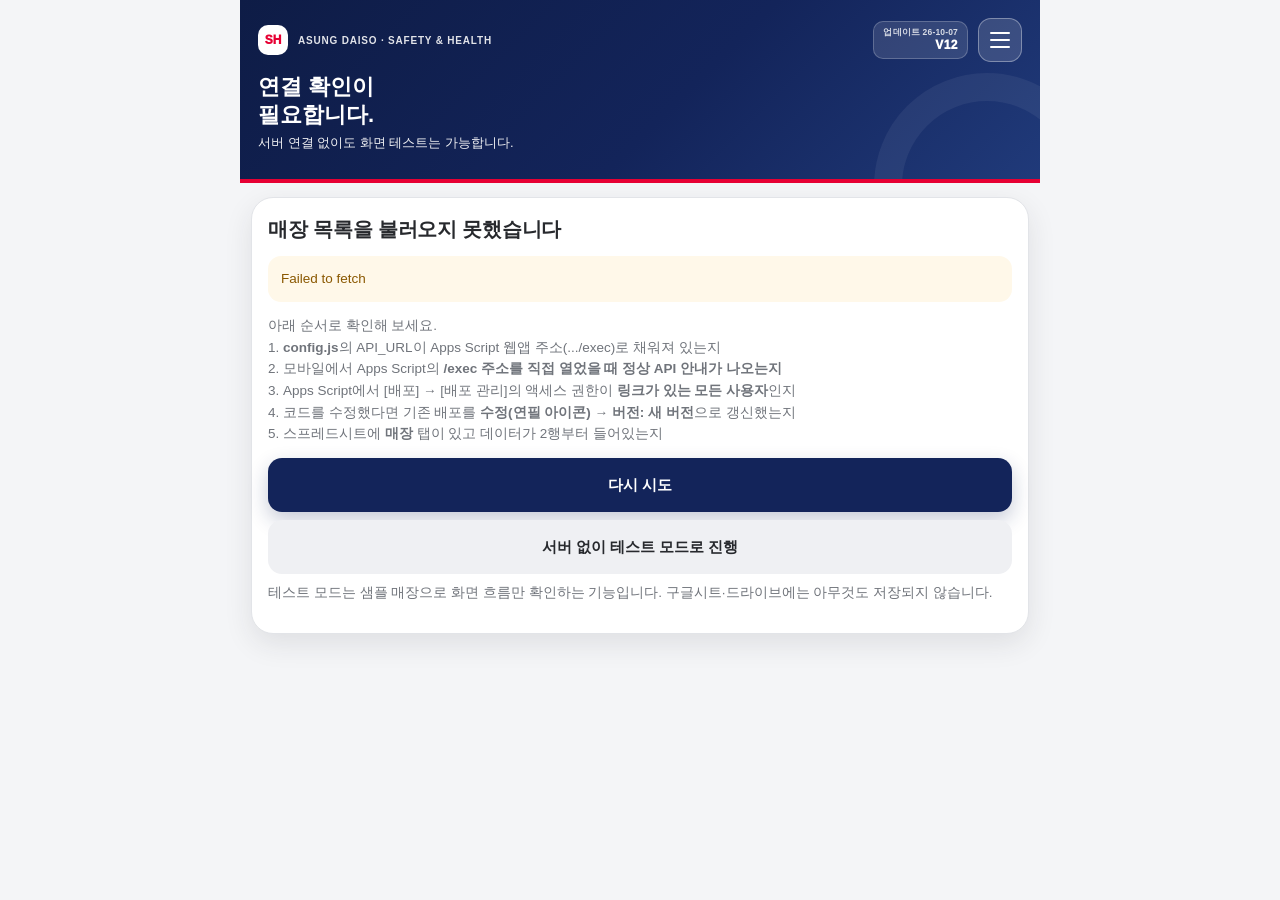
<file: index.html>
﻿<!doctype html>
<html lang="ko">
<head>
<meta charset="utf-8">
<meta name="viewport" content="width=device-width,initial-scale=1,viewport-fit=cover">
<meta name="theme-color" content="#e72c54">
<title>안전보건 현장진단</title>
<!-- ?v= 뒤의 숫자는 "캐시 무효화" 표시다.
     파일을 수정해서 올릴 때 이 숫자만 1씩 올려주면 브라우저가 옛 파일을 재사용하지 않고
     새 파일을 반드시 다시 받아온다. (예전 화면이 그대로 뜨는 문제 방지) -->
<link rel="stylesheet" href="style.css?v=81">
</head>
<body>
<div id="app"></div>
<div id="toast" role="status"></div>

<!-- API 주소/키 설정. 배포 환경에 맞게 config.js만 수정하면 된다. -->
<script src="config.js?v=56"></script>
<!-- 작업유형/사다리/공통·시설/소방/TBM/의견청취/사고조사 문항 등 정적 데이터 -->
<script src="data.js?v=57"></script>
<!-- 위험요인별 해결방안 문구표. 해결방안_문구표.xlsx 에서 자동 생성된다.
     report.html 에서도 같이 불러야 한다(그 창은 data.js 를 불러오지 않음). -->
<script src="solutions.js?v=1"></script>
<!-- 재해유형별 대책 문구. 재해유형별_대책문구표.xlsx 에서 자동 생성된다.
     팀 사고현황 1장 보고서의 «주의할 점» 세 줄에 쓰인다. -->
<script src="measures.js?v=1"></script>
<!-- 팀 사고현황 A4 1장 보고서(window.buildAccidentReport).
     measures.js 보다 뒤에 와야 한다. -->
<script src="accreport.js?v=3"></script>
<!-- 결과보고서 페이지 생성 함수(window.buildReportPages).
     결과보고서 화면(report.html)과 제출 시 PDF 자동저장에서 같은 코드를 공유한다. -->
<script src="report.js?v=24"></script>
<!-- 화면 흐름과 로직 -->
<script src="app.js?v=99"></script>
</body>
</html>
</file>
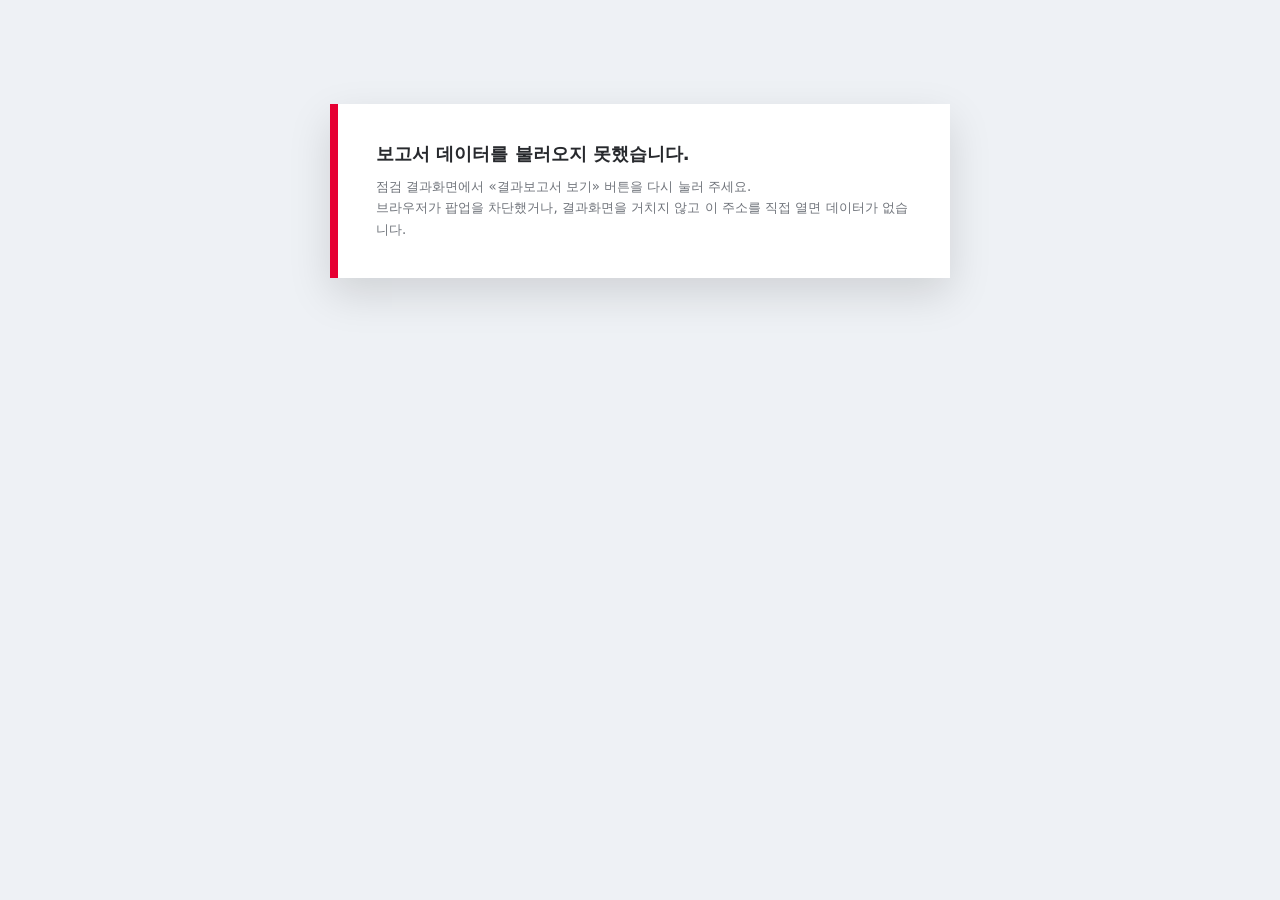
<file: report.html>
﻿<!doctype html>
<html lang="ko">
<head>
<meta charset="utf-8">
<meta name="viewport" content="width=device-width, initial-scale=1">
<title>안전보건 현장진단 결과보고서</title>
<!-- ?v= 뒤 숫자는 캐시 무효화 표시. 파일을 수정해 올릴 때 1씩 올린다. -->
<!-- 고유 파일명으로 캐시를 완전히 우회한다. 새 파일 로드가 실패하면 기존 파일로 한 번 더 시도한다. -->
<link rel="stylesheet" href="report-v12.css?v=11" onerror="this.onerror=null;this.href='report.css?v=12'">
</head>
<body>
<!-- 상단 페이지 이동 버튼과 각 장은 report.js가 실제 데이터에 맞춰 만든다.
     (사고이력이 없으면 사고조사 장이 아예 생기지 않고, 미흡사항이 많으면 장이 자동으로 늘어난다) -->
<div id="deck" class="sr-report"></div>
<!-- 위험요인별 해결방안 문구표. report.js 보다 먼저 불러야 한다. -->
<script src="solutions.js?v=1"></script>
<script src="report.js?v=24"></script>
</body>
</html>
</file>
<file: style.css>
:root{--p:#13245a;--p2:#203a7a;--accent:#e60033;--accent-soft:#fff0f4;--bg:#f4f5f7;--ink:#27292d;--muted:#70747b;--line:#e2e4e8;--select:#eceef1;--select-line:#c5c8ce;--select-ink:#3f4349;--ok:#62676e;--warn:#d97706;--bad:#c62847}
*{box-sizing:border-box}
html{scroll-behavior:smooth}
/* 현장에서 한 손으로 폰을 들고 쓰는 화면이다.
   기준 글씨를 15px로 잡고, 누르는 것들은 최소 48px 높이를 확보한다.
   (11~12px 글씨 + 34px 버튼은 장갑 끼거나 서서 쓸 때 너무 작았음) */
body{margin:0;background:var(--bg);color:var(--ink);font-size:15px;line-height:1.5;font-family:-apple-system,BlinkMacSystemFont,"Segoe UI",Arial,'Malgun Gothic',sans-serif;overflow-x:hidden;-webkit-text-size-adjust:100%}
.app{max-width:800px;margin:auto;min-height:100vh}

/* 히어로 - 브랜드 배지와 미묘한 원형 장식. */
.hero{position:relative;padding:18px 18px 26px;background:linear-gradient(135deg,#0e1c46 0%,var(--p) 55%,var(--p2) 100%);color:#fff;overflow:hidden;border-bottom:4px solid var(--accent)}
.hero:after{content:'';position:absolute;width:170px;height:170px;border:28px solid rgba(255,255,255,.06);border-radius:50%;right:-60px;bottom:-120px;pointer-events:none}
.hero-top{position:relative;z-index:2;display:flex;align-items:center;gap:10px}
.hero-menu-wrap{position:relative;margin-left:auto}
.hero-menu-btn{width:44px;height:44px;border:1px solid rgba(255,255,255,.35);border-radius:13px;background:rgba(255,255,255,.14);display:flex;flex-direction:column;align-items:center;justify-content:center;gap:5px;padding:0}
.hero-menu-btn span{display:block;width:20px;height:2px;border-radius:2px;background:#fff}
.menu-backdrop{position:fixed;inset:0;background:rgba(32,35,42,.38);opacity:0;visibility:hidden;transition:opacity .25s ease,visibility .25s;z-index:90}
.menu-backdrop.open{opacity:1;visibility:visible}
.hero-menu-panel{position:fixed;top:0;right:0;width:clamp(280px,78vw,360px);max-width:calc(100vw - 42px);height:100dvh;padding:20px 15px 18px;background:#fff;color:var(--ink);box-shadow:-18px 0 45px rgba(32,35,42,.2);transform:translateX(105%);visibility:hidden;transition:transform .28s cubic-bezier(.32,.72,0,1),visibility .28s;z-index:100;display:flex;flex-direction:column}
.hero-menu-panel.open{transform:translateX(0);visibility:visible}
.menu-head{display:flex;align-items:center;justify-content:space-between;gap:12px;padding:0 3px 18px;border-bottom:1px solid var(--line)}
.menu-head>div{display:flex;flex-direction:column;gap:3px}
.menu-head small{color:var(--p);font-size:10px;font-weight:900;letter-spacing:.08em}
.menu-head b{font-size:17px}
.menu-close{width:42px;height:42px;min-height:42px;border:0;border-radius:12px;background:#f0f1f3;color:#555a62;font-size:30px;font-weight:300;line-height:1;padding:0}
.hero-menu-panel nav{display:grid;gap:7px;padding-top:12px}
.hero-menu-panel nav button{width:100%;min-height:60px;border:0;border-left:3px solid transparent;border-radius:13px;background:transparent;color:#5d626a;font-weight:900;text-align:left;padding:10px 13px;display:flex;align-items:center;gap:13px}
.hero-menu-panel nav button:hover,.hero-menu-panel nav button:active,.hero-menu-panel nav button.active{background:#f0f1f3;border-left-color:var(--p);color:#292c31}
.hero-menu-panel nav small{display:block;margin-top:2px;color:#969ba3;font-size:11px;font-weight:700}
.menu-icon{width:30px;height:30px;border-radius:9px;background:#eceef1;display:flex;align-items:center;justify-content:center;color:#666b73;font-size:16px;flex:none}.hero-menu-panel nav button.active .menu-icon{background:var(--p);color:#fff}
.menu-foot{margin-top:auto;padding:16px 4px 0;border-top:1px solid var(--line);color:#92969d;font-size:10px;font-weight:800}
body.menu-open{overflow:hidden}
@media (min-width:900px){.hero-menu-panel{width:33.333vw;max-width:380px}}
@media (prefers-reduced-motion:reduce){.menu-backdrop,.hero-menu-panel{transition:none}.shake,.shake-strong,.risk-alert{animation:none}}
.hero-logo{width:30px;height:30px;border-radius:10px;background:#fff;color:var(--accent);font-weight:1000;font-size:12px;display:flex;align-items:center;justify-content:center;flex:none}
.eyebrow{font-size:10px;font-weight:900;letter-spacing:.08em;opacity:.88}
.hero h1{position:relative;z-index:2;font-size:22px;line-height:1.25;margin:11px 0 5px}
.hero p{position:relative;z-index:2;margin:0;font-size:13px;opacity:.94}

/* 아래 여백은 작업점검 화면의 하단 고정바 높이만큼만 .nav-spacer로 따로 확보한다.
   (예전에는 모든 화면에 105px 여백을 줘서 고정바가 없는 화면에 빈 공간이 크게 남았음) */
.content{margin-top:0;padding:14px 11px 26px;position:relative;z-index:3}
.scroll-top{position:fixed;right:max(14px,calc((100vw - 800px)/2 + 14px));bottom:86px;z-index:8;min-height:42px;padding:7px 11px 7px 7px;border:1px solid #cfd2d7;border-radius:14px;background:#fff;color:#4b5058;box-shadow:0 8px 24px rgba(32,35,42,.2);display:flex;align-items:center;gap:6px;font-size:11px;font-weight:900;opacity:0;visibility:hidden;transform:translateY(12px) scale(.92);transition:opacity .2s ease,transform .22s ease,visibility .2s}.scroll-top.show{opacity:1;visibility:visible;transform:none}.scroll-top>i{width:28px;height:28px;border-radius:9px;background:#8f9195;color:#fff;display:flex;align-items:center;justify-content:center;font-size:17px;font-style:normal}.scroll-top:active{transform:scale(.94)}
.nav-spacer{height:96px}
.card{background:#fff;border:1px solid var(--line);border-radius:22px;padding:16px;margin-bottom:12px;box-shadow:0 10px 28px #272a331a}
.card h2{font-size:20px;margin:0 0 12px;letter-spacing:-.2px}
.grid{display:grid;grid-template-columns:1fr 1fr;gap:10px}
.field{margin:12px 0}
.start-section-label{display:flex;align-items:center;justify-content:space-between;margin:12px 2px 8px}.start-section-label b{font-size:13px}.start-section-label span{padding:3px 7px;border-radius:999px;background:var(--accent-soft);color:var(--accent);font-size:9.5px;font-weight:900}
.inspector-grid{display:grid;grid-template-columns:repeat(3,minmax(0,1fr));gap:7px}
.inspector-card{position:relative;min-width:0;min-height:58px;padding:8px;border:1.5px solid var(--line);border-radius:14px;background:#fafbfc;color:var(--ink);display:flex;align-items:center;gap:7px;text-align:left;transition:transform .15s ease,border-color .18s ease,background .18s ease}
.inspector-card:active{transform:scale(.97)}.inspector-card>i{width:31px;height:31px;border-radius:10px;background:#e9ecf1;color:#667085;display:flex;align-items:center;justify-content:center;font-style:normal;font-size:12px;font-weight:1000;flex:none}.inspector-card>span{display:flex;flex-direction:column;min-width:0}.inspector-card b{font-size:12.5px;white-space:nowrap}.inspector-card small{font-size:9.5px;color:var(--muted);font-weight:800}.inspector-card>strong{position:absolute;right:6px;top:5px;color:#555a62;font-size:10px}.inspector-card.selected{border-color:var(--select-line);background:var(--select);box-shadow:0 0 0 2px rgba(90,94,101,.07)}.inspector-card.selected>i{background:#8f9195;color:#fff}
.start-info-panel{margin-top:13px;padding:12px;border:1px solid var(--line);border-radius:16px;background:#f7f8fa}.start-info-panel>.field:first-child{margin-top:0}.start-info-panel>.field:last-child{margin-bottom:0}
.org-select-grid{display:grid;grid-template-columns:repeat(3,minmax(0,1fr));gap:7px}.org-select-grid .field{margin:4px 0}.start-org-field.disabled{opacity:.48}.org-select-grid select{padding-left:9px;padding-right:24px;font-size:13px}
.work-card-heading{display:flex;align-items:flex-start;justify-content:space-between;gap:10px;margin-bottom:11px}.work-card-heading>div{min-width:0}.work-card-heading small{color:#a0a5af;font-size:9px;font-weight:1000;letter-spacing:.1em}.work-card-heading h2{margin:2px 0 7px}.work-guide-btn{flex:none}
.heading-actions{display:flex;align-items:center;justify-content:flex-end;gap:6px;flex:none;margin-top:2px}.compact-na{min-height:36px;padding:7px 9px;border:1px solid #13245a;border-radius:11px;background:#13245a;color:#fff;font-size:10.5px;font-weight:900;white-space:nowrap;box-shadow:0 4px 10px rgba(19,36,90,.14);transition:transform .15s ease,background .15s ease}.compact-na:active{transform:scale(.95)}.compact-na.active{background:#fff;color:#13245a;box-shadow:inset 0 0 0 1px #13245a}
@media(max-width:430px){.inspector-grid{grid-template-columns:repeat(3,minmax(0,1fr))}.inspector-card{padding:7px 5px;gap:5px}.inspector-card>i{width:27px;height:27px}.org-select-grid{grid-template-columns:repeat(3,minmax(0,1fr))}.org-select-grid label{font-size:11.5px}.org-select-grid select{font-size:12px;padding:12px 20px 12px 7px}}
.field>label{display:block;font-size:14px;font-weight:800;margin:0 0 7px}
.req{color:var(--accent)}
input,select,textarea,button{font:inherit}
/* 입력칸 글씨는 16px로 둔다. 아이폰은 16px보다 작으면 칸을 누르는 순간 화면을 확대해버린다. */
input,select,textarea{width:100%;font-size:16px;border:1px solid var(--line);border-radius:13px;padding:14px;background:#fbfbfc;color:var(--ink)}
input[readonly]{background:#f1f2f5;color:var(--muted)}
textarea{min-height:92px;resize:vertical;line-height:1.5}
button{cursor:pointer}
.primary,.secondary,.danger{min-height:54px;font-size:15px;border:0;border-radius:14px;font-weight:900;padding:10px 14px;transition:transform .12s}
.primary{background:var(--p);color:white;box-shadow:0 8px 20px rgba(19,36,90,.24)}
.primary:active,.secondary:active,.danger:active{transform:scale(.97)}
.secondary{background:#eff0f3;color:var(--ink)}
.danger{background:#fff0f3;color:var(--bad)}
.wide{width:100%}

/* 이전/다음 버튼 한 쌍.
   .grid를 쓰면 좁은 화면에서 1열로 쪼개져 '이전'이 위, '다음'이 아래로 뒤집힌다.
   이동 버튼은 항상 좌우로 나란히 두고, 진행 방향인 '다음'을 더 넓게 잡아 강조한다. */
.navrow{display:grid;grid-template-columns:1fr 1.4fr;gap:9px;margin-top:14px}
.navrow .secondary,.navrow .primary{width:100%}

/* 탭바 - 스크롤 없이 한 화면에 다 보이도록 줄바꿈 허용 (좌우 스크롤 대신 여러 줄로 펼침) */
.tabs{display:flex;flex-wrap:wrap;gap:6px}
.tab{flex:none;border:1.5px solid var(--line);border-radius:999px;background:#fff;padding:10px 14px;font-size:13px;font-weight:900;white-space:nowrap;color:var(--muted)}
/* 완료(양호) = 옅은 초록, 완료(위험발견) = 옅은 빨강, 미완료 = 기본 회색 텍스트 */
.tab.done{background:#f0fbf5;border-color:#c8ead8;color:var(--ok)}
.tab.done.risk{background:#fff0f3;border-color:#ffc7d1;color:var(--bad)}
.tab.active{background:#8f9195;border-color:#8f9195;color:white}

/* 상위 점검메뉴: 하나의 내비게이션 패널로 묶어 하위 작업유형과 계층을 구분한다. */
.section-nav{margin:0 0 9px;background:#fff;border:1px solid var(--line);border-radius:17px;box-shadow:0 7px 20px rgba(32,35,42,.06);overflow:hidden}
.section-nav-trigger,.work-nav-trigger{width:100%;min-height:62px;padding:9px 12px;border:0;background:#fff;color:var(--ink);display:flex;align-items:center;gap:10px;text-align:left}
.section-nav-trigger>i{width:38px;height:38px;border-radius:12px;background:linear-gradient(135deg,var(--p),var(--p2));color:#fff;display:flex;align-items:center;justify-content:center;font-style:normal;font-size:15px;font-weight:1000;box-shadow:0 5px 12px rgba(19,36,90,.2)}
.section-nav-trigger>span,.work-nav-trigger>span{display:flex;flex-direction:column;gap:1px;flex:1;min-width:0}.section-nav-trigger small,.work-nav-trigger small{font-size:9.5px;font-weight:900;color:#9299a5}.section-nav-trigger b,.work-nav-trigger b{font-size:15px;white-space:nowrap;overflow:hidden;text-overflow:ellipsis}
.section-nav-trigger>strong,.work-nav-trigger>strong{color:#8f96a2;font-size:19px;transition:transform .22s ease}.section-nav.open .section-nav-trigger>strong,.work-nav.open .work-nav-trigger>strong{transform:rotate(180deg)}
.section-nav-body,.work-nav-body{max-height:0;opacity:0;overflow:hidden;padding:0 11px;transition:max-height .3s cubic-bezier(.32,.72,0,1),opacity .2s ease,padding .3s ease}
.section-nav.open .section-nav-body{max-height:360px;opacity:1;padding:0 11px 11px}.work-nav.open .work-nav-body{max-height:520px;opacity:1;padding:0 11px 11px}
.section-nav-title{display:flex;align-items:center;justify-content:space-between;margin:0 3px 9px}
.section-nav-title span{color:#a0a5af;font-size:9px;font-weight:1000;letter-spacing:.13em}
.section-nav-title b{color:#6f7480;font-size:11px}
.section-tabs{display:grid;grid-template-columns:repeat(4,minmax(0,1fr));gap:6px}
.section-tab{min-width:0;min-height:48px;padding:6px 4px;border:1px solid transparent;border-radius:13px;background:#f4f5f8;color:#6f7480;display:flex;flex-direction:column;align-items:center;justify-content:center;gap:3px;transition:transform .15s ease,background .18s ease,color .18s ease,box-shadow .18s ease}
.section-tab i{width:20px;height:20px;border-radius:7px;background:#e6e8ed;color:#7a808b;display:flex;align-items:center;justify-content:center;font-size:11px;font-weight:1000;font-style:normal}
.section-tab span{max-width:100%;font-size:11.5px;font-weight:900;white-space:nowrap;overflow:hidden;text-overflow:ellipsis}
.section-tab:active{transform:scale(.96)}
.section-tab.active{background:#8f9195;color:#fff;box-shadow:0 7px 16px rgba(70,73,78,.16)}
.section-tab.active i{background:rgba(255,255,255,.2);color:#fff}
/* 점검이 끝난 메뉴는 남색 + 흰 글씨로 칠해 "이건 다 했다"를 한눈에 보여준다.
   우측 상단의 작은 ✓ 는 색을 구분하기 어려운 환경(햇빛·색약)에서도 알 수 있게 하는 보조표시다. */
.section-tab.done{position:relative;background:#13245a;color:#fff;box-shadow:0 6px 15px rgba(19,36,90,.22)}
.section-tab.done i{background:rgba(255,255,255,.22);color:#fff}
.section-tab.done:after{content:'✓';position:absolute;top:3px;right:6px;font-size:9px;font-weight:1000;opacity:.9}
/* 완료된 메뉴에 지금 머무는 중이면 안쪽 흰 테두리로 '현재 위치'를 덧붙인다. */
.section-tab.active.done{background:#0e1c46;box-shadow:inset 0 0 0 2px rgba(255,255,255,.5),0 6px 15px rgba(19,36,90,.26)}

/* 하위 작업유형: 번호형 칩과 남색 활성색으로 상위 메뉴와 시각적으로 분리한다. */
.work-nav{margin:0 0 11px;border:1px solid #dfe4eb;border-radius:16px;background:linear-gradient(145deg,#eef1f6,#f7f8fa);overflow:hidden}
.work-nav-trigger{background:transparent}
.work-nav-trigger>i{width:38px;height:38px;border-radius:12px;background:#8f9195;color:#fff;display:flex;align-items:center;justify-content:center;font-style:normal;font-size:10px;font-weight:1000;box-shadow:0 5px 12px rgba(70,73,78,.14)}
.work-nav-body{border-top:1px solid transparent}.work-nav.open .work-nav-body{border-top-color:#dfe4eb;padding-top:10px}
.work-nav-head{display:flex;align-items:center;justify-content:space-between;margin:0 2px 9px}
.work-nav-head b{font-size:12px;color:#27344a}.work-nav-head span{font-size:10.5px;font-weight:1000;color:#87909f}
.work-chips{display:flex;flex-wrap:wrap;gap:6px}
.work-chip{min-height:38px;padding:5px 10px 5px 6px;border:1px solid #dce1e9;border-radius:11px;background:#fff;color:#667085;display:flex;align-items:center;gap:6px;font-size:11.5px;font-weight:900;transition:transform .15s ease,border-color .18s ease,background .18s ease,color .18s ease}
.work-chip i{width:24px;height:24px;border-radius:7px;background:#edf0f4;color:#8b93a0;display:flex;align-items:center;justify-content:center;font-size:9px;font-style:normal;font-weight:1000}
.work-chip:active{transform:scale(.96)}
.work-chip.active{border-color:#8f9195;background:#8f9195;color:#fff;box-shadow:0 5px 12px rgba(70,73,78,.15)}
.work-chip.active i{background:rgba(255,255,255,.14);color:#fff}
.work-chip.done:not(.active){border-color:#bfe3d1;color:#16845b}.work-chip.done:not(.active) i{background:#e9f7f0;color:#16845b}
.work-chip.done.risk:not(.active){border-color:#ffc3cf;color:#c62847}.work-chip.done.risk:not(.active) i{background:#fff0f3;color:#c62847}
@media(max-width:420px){.section-tabs{grid-template-columns:repeat(4,minmax(0,1fr))}.section-tab span{font-size:10.5px}.work-chip{font-size:11px}}
@media(prefers-reduced-motion:reduce){.section-nav-body,.work-nav-body{transition:none}}

.summary{display:flex;justify-content:space-between;align-items:center;gap:8px}
.ladder-summary{align-items:flex-start}.ladder-summary h2{margin-top:6px}
.pill{font-size:12.5px;font-weight:900;padding:6px 10px;border-radius:99px;background:#f1f2f5;color:var(--muted);white-space:nowrap}
.pill.bad{background:#fff0f3;color:var(--bad)}
.q{border:1px solid var(--line);border-radius:18px;padding:15px;margin:11px 0;background:#fff}
.q h3{font-size:15.5px;line-height:1.5;margin:0 0 11px}
.answers{display:grid;gap:8px}
.answer-row{display:flex;align-items:stretch;min-width:0;border-radius:13px;gap:7px}
.answer-row>.ans{flex:1;min-width:0}
.answer-row.has-photo{animation:photoInlineIn .22s ease both}
.answer-row.has-photo>.ans{border:1.5px solid #ff9fb4;border-radius:13px;background:var(--accent-soft);color:var(--accent);font-weight:900;box-shadow:0 3px 9px rgba(231,44,84,.08);animation:none}
.inline-photo-strip{width:max-content;max-width:210px;min-width:52px;padding:0;display:flex;align-items:center;gap:6px;overflow-x:auto;overscroll-behavior-x:contain;scrollbar-width:thin;flex:0 1 auto}
.inline-photo-strip>.photo-list{margin:0;display:flex;flex-wrap:nowrap;gap:5px;flex:none}
.inline-photo-strip .photo-thumb,.inline-photo-strip .lad-cam{width:52px;height:52px;min-height:52px;border-radius:12px;flex:0 0 52px;background:#fff}
.inline-photo-strip .lad-cam{border:1.5px dashed #ff8ca5;box-shadow:0 3px 9px rgba(231,44,84,.07)}
.inline-photo-strip .photo-thumb{border:1px solid #e1e5eb;box-shadow:0 3px 9px rgba(32,35,42,.1)}
.inline-photo-strip .photo-remove{width:18px;height:18px;min-height:18px;font-size:10px}
.ans{width:100%;min-height:52px;font-size:14.5px;text-align:left;border:1px solid var(--line);border-radius:13px;background:#fafafd;padding:12px 13px;transition:transform .15s ease,border-color .15s ease,background-color .15s ease,color .15s ease}
.ans:active{transform:scale(.97)}
.ans.sel{border-color:var(--select-line);background:var(--select);color:var(--select-ink);font-weight:900;animation:pop .18s}
.ans.risk-answer.sel{border-color:#ff9aae;background:#fff0f3;color:var(--bad)}
.good.sel{border-color:var(--select-line);background:var(--select);color:var(--select-ink)}
.bad.sel{border-color:#ffbbc8;background:#fff0f3;color:var(--bad)}
/* 작업점검에서 위험 답변을 고른 문항에 붙는 사진칸.
   설명 입력칸은 없앴고 사진만 붙이므로 높이를 최소로 유지한다. */
.detail{margin-top:10px;padding:11px 12px;border-radius:13px;background:#fff7f8;border:1px dashed #ffb0c0;animation:detailReveal .22s ease both}
.muted{font-size:13.5px;line-height:1.6;color:var(--muted)}
.notice{padding:13px;border-radius:13px;background:#fff8e9;color:#8a5800;font-size:13.5px;line-height:1.5;margin:11px 0}
/* 작업점검 하단 고정바. 가운데 진행표시를 두고, 진행 방향인 '다음'을 더 넓게 잡는다. */
.nav{position:fixed;z-index:5;bottom:0;left:50%;transform:translateX(-50%);width:min(800px,100%);background:#ffffffed;backdrop-filter:blur(12px);border-top:1px solid var(--line);padding:9px max(11px,env(safe-area-inset-left)) calc(9px + env(safe-area-inset-bottom));display:grid;grid-template-columns:1fr auto 1.4fr;gap:8px;align-items:center}
.progress{text-align:center;font-size:11px;font-weight:900;color:var(--muted)}
.bar{height:5px;background:#e9eaf0;border-radius:5px;overflow:hidden;margin-top:4px}
.bar i{display:block;height:100%;background:var(--p)}
.photo-list{display:flex;gap:6px;flex-wrap:wrap;margin-top:7px}
.photo-list span{background:#f0f1f4;border-radius:8px;padding:5px 7px;font-size:10px}
.worker-head{display:flex;justify-content:space-between;align-items:center}
.task{display:grid;grid-template-columns:auto 1fr auto;gap:9px;align-items:start}
.task input[type=checkbox]{width:20px;height:20px;accent-color:var(--p)}
.metric{display:grid;grid-template-columns:repeat(3,1fr);gap:8px}
.metric>div{padding:12px 7px;background:#f7f7fa;border-radius:14px;text-align:center}
.metric b{font-size:20px;display:block}
.riskrow{margin:10px 0}
.riskrow header{display:flex;justify-content:space-between;font-size:13px;font-weight:800}
#toast{position:fixed;z-index:20;left:50%;bottom:90px;transform:translate(-50%,20px);background:#20232a;color:white;padding:10px 14px;border-radius:12px;font-size:12px;opacity:0;pointer-events:none;transition:.2s}
#toast.show{opacity:1;transform:translate(-50%,0)}
.shake{animation:shake .3s}
.shake-strong{animation:shakeStrong .38s ease}
.validation-error{border-color:#d92d20!important;box-shadow:0 0 0 3px rgba(217,45,32,.12),0 10px 28px #272a331a!important;transition:border-color .18s ease,box-shadow .18s ease}
.risk-alert{animation:riskAlert .55s ease;border-color:#e25370;box-shadow:0 0 0 4px rgba(231,44,84,.1)}
@keyframes pop{50%{transform:scale(1.015)}}
@keyframes shake{25%{transform:translateX(-5px)}50%{transform:translateX(5px)}75%{transform:translateX(-3px)}}
@keyframes shakeStrong{0%,100%{transform:translateX(0)}20%{transform:translateX(-7px)}40%{transform:translateX(6px)}60%{transform:translateX(-4px)}80%{transform:translateX(3px)}}
@keyframes riskAlert{0%{background:#fff;transform:scale(1)}35%{background:#fff1f4;box-shadow:0 0 0 6px rgba(231,44,84,.16);transform:scale(1.01)}100%{background:#fff;transform:scale(1)}}
@keyframes detailReveal{from{opacity:0;transform:translateY(6px)}to{opacity:1;transform:none}}
@keyframes photoInlineIn{from{opacity:.65;transform:scale(.992)}to{opacity:1;transform:none}}
/* 입고·하차 상단 정보를 한 카드로 압축했다.
   예전에는 "입고시간대/물량" 박스와 "인력부담 측정" 박스가 따로 떨어져 있어
   화면이 위아래로 길고 시선이 흩어졌다. 지금은 카드 하나 안에 3줄로 모은다. */
.inbound-card{margin:8px 0 14px;padding:13px 14px;border-radius:16px;background:#f7f8fb;border:1px solid var(--line)}
.inbound-card-head{font-size:13px;font-weight:900;margin-bottom:9px}
.inbound-card-head small{font-weight:600;color:var(--muted)}
.inbound-card .field{margin:0}
.inbound-card .field label{white-space:nowrap}
.inbound-row4{display:grid;grid-template-columns:repeat(4,minmax(0,1fr));gap:8px;margin-bottom:9px}
.inbound-row3{display:grid;grid-template-columns:1fr 1fr 1fr;gap:8px;margin-bottom:9px}
/* 입고도우미가 0명이면 «도우미 퇴근» 칸을 만들지 않으므로 두 칸 배치를 쓴다. */
.inbound-row2{display:grid;grid-template-columns:1fr 1fr;gap:8px;margin-bottom:9px}
.inbound-helper-none{margin-bottom:9px;padding:8px 11px;border-radius:10px;background:#f1f2f5;color:var(--muted);font-size:12px;line-height:1.5}
@media (max-width:520px){
  .inbound-row4{grid-template-columns:1fr 1fr}
  .inbound-row3{grid-template-columns:1fr 1fr}
}
@media (max-width:360px){
  .inbound-row4{grid-template-columns:1fr}
}
.number-suffix{position:relative}
.number-suffix input{padding-right:42px}
.number-suffix span{position:absolute;right:15px;top:50%;transform:translateY(-50%);font-weight:900;color:var(--muted)}
.inbound-route-card{margin:0 0 10px;padding:12px;border-radius:16px;background:#f7f8fb;border:1px solid var(--line)}
.transport-facility-grid{display:grid;grid-template-columns:repeat(4,minmax(0,1fr));gap:9px}.transport-facility-grid .field{margin:0}
@media(max-width:680px){.transport-facility-grid{grid-template-columns:repeat(2,minmax(0,1fr))}}
.inbound-choice-grid{display:grid;grid-template-columns:repeat(4,minmax(0,1fr));gap:7px}
.inbound-choice-grid.route{grid-template-columns:repeat(3,minmax(0,1fr))}
.inbound-choice{min-height:44px;padding:7px 9px;border:1.5px solid #d9dee7;border-radius:11px;background:#fff;color:#5e6674;display:flex;align-items:center;justify-content:center;gap:6px;font-size:11.5px;font-weight:900}
.inbound-choice i{width:18px;height:18px;border:1.5px solid #c4cad4;border-radius:6px;display:grid;place-items:center;font-style:normal;font-size:11px;background:#fff;color:#fff;flex:none}
.inbound-choice.selected{border-color:var(--p);background:#eef1f8;color:var(--p)}
.inbound-choice.selected i{border-color:var(--p);background:var(--p);color:#fff}
.route-head{margin-top:13px}
.inbound-route-help{margin:9px 0 0;color:var(--muted);font-size:10.5px;font-weight:750;line-height:1.5}
@media(max-width:520px){.inbound-choice-grid,.inbound-choice-grid.route{grid-template-columns:repeat(2,minmax(0,1fr))}.inbound-choice{font-size:11px;padding:6px}}

/* .inbound-labor-head/.inbound-labor-badge는 운반 작업공간 카드(transportFacilityFields)와
   계산 결과 배지(inboundLaborResultBadge, tbmStretchGapNotice)에서 계속 쓴다. */
.inbound-labor-head{font-size:13px;font-weight:900;margin-bottom:8px}
.inbound-labor-head small{font-weight:600;color:var(--muted)}
.inbound-labor-badge{margin-top:0;padding:10px 12px;border-radius:12px;background:#eef1f6;display:flex;align-items:center;gap:10px;font-size:13px}
.inbound-labor-badge b{font-size:14px}
.inbound-labor-badge.warn{background:#fff3d6;color:#8a5800}
.inbound-labor-badge.bad{background:#fff0f3;color:var(--bad)}
.inbound-labor-badge.muted{color:var(--muted);background:#f1f2f5}

/* TBM 확인방법 선택 */
.tbm-confirm-method{margin:0 0 14px;padding:12px;border-radius:16px;background:#f7f8fb;border:1px solid var(--line)}
.tbm-confirm-method .answers{display:flex;gap:8px;margin:8px 0}

/* TBM(스트레칭) 실시시각 입력 */
.tbm-time-fields{display:grid;grid-template-columns:1fr 1fr;gap:10px;margin:0 0 10px}
.tbm-time-fields .field{margin:0}
@media (max-width:520px){.tbm-time-fields{grid-template-columns:1fr}}

/* 종합점수 카드 (앱 내부 결과화면) */
/* 좁은 화면에서 입력칸(.grid)은 1열로 쪼개지만, 이동 버튼(.navrow)은 계속 좌우 배치를 유지한다. */
@media(max-width:560px){.grid{grid-template-columns:1fr}.hero h1{font-size:22px}.card{padding:14px}.metric{grid-template-columns:1fr 1fr 1fr}.nav .primary,.nav .secondary{padding:8px;min-height:46px}}
@media(max-width:400px){.navrow{grid-template-columns:1fr 1.25fr;gap:7px}.navrow .secondary,.navrow .primary{padding:10px 8px;font-size:14px}}

/* 사진 첨부는 전 화면에서 46px 정사각형 칸(.lad-cam) 하나로 통일했다.
   예전의 큰 "사진 촬영·추가" 배너 버튼은 화면을 너무 차지해서 제거했다. */
.photo-input{position:absolute!important;width:1px!important;height:1px!important;opacity:0!important;pointer-events:none!important}

/* v4 간편점검 가이드 */
.guide-btn{border:0;background:#f4f5f8;color:#303746;border-radius:12px;padding:9px 11px;font-size:11px;font-weight:900;white-space:nowrap}
.modal-backdrop{position:fixed;inset:0;background:#15192288;z-index:9999;display:flex;align-items:flex-end;justify-content:center;padding:12px}
.guide-modal{position:relative;width:min(100%,520px);max-height:88vh;overflow:auto;background:#fff;border-radius:24px 24px 18px 18px;padding:22px;box-shadow:0 24px 70px #0005;animation:guideUp .35s cubic-bezier(.34,1.56,.64,1)}
.modal-close{position:absolute;top:14px;right:14px;width:38px;height:38px;min-height:38px;border:0;border-radius:12px;background:#f1f3f6;color:#3d4553;font-size:25px;font-weight:500;line-height:1;display:flex;align-items:center;justify-content:center;transition:transform .15s ease,background .15s ease}
.modal-close:active{transform:scale(.88);background:#e6e9ee}
.guide-icon{width:48px;height:48px;border-radius:15px;display:flex;align-items:center;justify-content:center;background:#fff0f4;font-size:24px;margin-bottom:10px}
.guide-modal h2{margin:0 0 6px;font-size:20px}.guide-list{display:grid;gap:8px;margin:16px 0 20px}
.guide-list>div{display:grid;grid-template-columns:28px 1fr;gap:8px;align-items:start;padding:10px;background:#f7f8fa;border-radius:12px;font-size:12px;line-height:1.45}
.guide-list b{display:flex;align-items:center;justify-content:center;width:24px;height:24px;border-radius:8px;background:#fff;color:var(--p)}
.issue-card{border-left:4px solid var(--accent)}
@keyframes guideUp{from{transform:translateY(18px) scale(.9);opacity:0}to{transform:none;opacity:1}}
@media(min-width:700px){.modal-backdrop{align-items:center}.guide-modal{border-radius:24px}}

/* 점검 가이드 - 항목별 양호/미흡 판단기준 목록 */
.gd-list{display:grid;gap:10px;margin:14px 0 4px}
.gd-item{border:1px solid var(--line);border-radius:14px;padding:11px 12px;background:#fff}
.gd-q{display:grid;grid-template-columns:22px 1fr;gap:8px;align-items:start;margin-bottom:9px}
.gd-q i{display:flex;align-items:center;justify-content:center;width:20px;height:20px;border-radius:7px;background:#eef0f4;color:#5b6373;font-style:normal;font-size:10.5px;font-weight:1000;margin-top:1px}
.gd-q b{font-size:13px;line-height:1.4;word-break:keep-all}
.gd-row{display:grid;grid-template-columns:44px 1fr;gap:8px;align-items:start;padding:7px 8px;border-radius:10px;margin-bottom:5px}
.gd-row>span{font-size:10px;font-weight:1000;text-align:center;padding:3px 0;border-radius:999px}
.gd-row ul{margin:0;padding-left:15px;display:grid;gap:3px}
.gd-row li{font-size:11.5px;line-height:1.45;word-break:keep-all}
.gd-row.good{background:#f2f8f4}.gd-row.good>span{background:#dcefe3;color:#14754a}
.gd-row.bad{background:#fff4f6}.gd-row.bad>span{background:#ffdfe5;color:#b31236}
.gd-row.etc{background:#f5f6f8}.gd-row.etc>span{background:#e6e8ec;color:#5b6373}

/* 가이드 사진 비교 — 양호 | 미흡 을 좌우로 나란히 둔다.
   좁은 화면에서도 1열로 쌓지 않는다. 나란히 보이는 것 자체가 이 화면의 목적이기 때문이다. */
.gd-compare{display:grid;grid-template-columns:1fr 1fr;gap:8px}
.gd-side{border-radius:12px;padding:8px;display:flex;flex-direction:column;gap:7px}
.gd-side.good{background:#f2f8f4}
.gd-side.bad{background:#fff4f6}
.gd-badge{align-self:flex-start;font-size:10.5px;font-weight:1000;padding:3px 9px;border-radius:999px}
.gd-side.good .gd-badge{background:#1a7f4b;color:#fff}
.gd-side.bad .gd-badge{background:#c62847;color:#fff}
.gd-side ul{margin:0;padding-left:14px;display:grid;gap:3px}
.gd-side li{font-size:11px;line-height:1.45;word-break:keep-all}
.gd-side.good li{color:#0f5f3a}
.gd-side.bad li{color:#8e1230}
.gd-empty{margin:0;font-size:11px;color:var(--muted)}
/* 사진 칸: 4:3 비율을 유지해 사진이 없을 때도 자리가 흔들리지 않는다. */
.gd-photo{position:relative;margin:0;aspect-ratio:4/3;border-radius:10px;overflow:hidden;background:#fff}
.gd-photo img{position:absolute;inset:0;width:100%;height:100%;object-fit:cover;display:block}
.gd-ph{position:absolute;inset:0;display:flex;flex-direction:column;align-items:center;justify-content:center;gap:3px;
  border:1.5px dashed #c2c8d2;border-radius:10px;background:#f7f8fa;text-align:center;padding:6px}
.gd-ph b{font-size:11px;color:#7b8492}
.gd-ph small{font-size:8.5px;color:#a2a9b4;word-break:break-all;line-height:1.3}
/* 사진이 실제로 로드되면 안내를 감춘다. */
.gd-photo.has .gd-ph{display:none}
.gd-haz{margin-top:6px;font-size:10.5px;font-weight:800;color:var(--muted)}
.gd-note{margin-top:5px;padding:7px 9px;border-radius:10px;background:#fff8e8;border:1px solid #f3dfaa;font-size:11px;line-height:1.45}

/* 시간 입력(시/분 분리 드롭다운) */
.time-split{display:grid;grid-template-columns:1fr 1fr;gap:6px}
.time-split select{padding:13px 8px}
.time-hint{display:block;margin-top:5px;font-size:10.5px;font-weight:800;color:var(--accent)}

/* 누락 보완 모드 안내 띠 */
.fix-banner{display:flex;align-items:center;gap:10px;flex-wrap:wrap;justify-content:space-between;margin:0 0 12px;padding:11px 13px;border-radius:15px;background:#13245a;color:#fff;box-shadow:0 6px 18px rgba(19,36,90,.2)}
.fix-banner-text{display:flex;flex-direction:column;gap:2px;min-width:0}
.fix-banner-text b{font-size:13px}
.fix-banner-text small{font-size:10.5px;opacity:.82;font-weight:700;line-height:1.4}
.fix-banner-actions{display:flex;gap:6px;flex:none}
.fix-banner-actions button{min-height:34px;border:0;border-radius:10px;padding:7px 11px;font-size:11px;font-weight:900;background:#fff;color:#13245a;white-space:nowrap}
.fix-banner-actions button.ghost{background:#ffffff1f;color:#fff;box-shadow:inset 0 0 0 1px #ffffff4d}
.fix-banner-actions button:active{transform:scale(.95)}

/* v5 STEP 간편점검 */
.step-head{display:flex;align-items:center;gap:9px;margin:-4px 0 15px;flex-wrap:wrap}.step-head span{background:#303746;color:#fff;border-radius:9px;padding:6px 9px;font-size:10.5px;font-weight:1000;letter-spacing:.6px;white-space:nowrap}.step-head b{font-size:13px;color:#555d6d}

/* v6 usability (global-progress는 히어로 안의 .hero-progress로 대체됨) */
.work-na{width:100%;border:1.5px dashed #aab0ba;background:#fafbfc;border-radius:14px;padding:11px;margin:0 0 12px;font-weight:900;color:#596170}.work-na.active{border-style:solid;border-color:#6e7684;background:#f0f2f5;color:#303746}
.field label small{font-weight:700;color:var(--muted)}

/* v2(Apps Script) 추가: 매장 목록 로딩 상태, 사고이력 배지 */
.loading-notice{padding:11px;border-radius:13px;background:#f0f2f5;color:#596170;font-size:12px;text-align:center;margin:9px 0}
/* 매장 선택 직후: 화면 전체를 부드럽게 흐리고 조회/판정 결과를 한 단계로 안내한다. */
.store-prep-overlay{position:fixed;inset:0;z-index:200;display:grid;place-items:center;padding:22px;background:rgba(244,245,247,.78);backdrop-filter:blur(6px);-webkit-backdrop-filter:blur(6px)}
.store-prep-dialog{width:min(360px,100%);padding:28px 22px 22px;border:1px solid rgba(255,255,255,.9);border-radius:24px;background:rgba(255,255,255,.96);box-shadow:0 24px 70px rgba(39,41,45,.18);text-align:center;animation:prep-pop .28s ease both}
.store-prep-icon{width:64px;height:64px;margin:0 auto 14px;border-radius:21px;background:#eef1f8;color:var(--p);display:grid;place-items:center;font-size:27px;font-weight:1000}
.store-prep-dialog>small{display:block;color:#a0a5af;font-size:9px;font-weight:1000;letter-spacing:.13em}.store-prep-dialog h2{margin:5px 0 7px;font-size:21px}.store-prep-dialog p{margin:0;color:#555a62;font-size:13px;font-weight:800;line-height:1.55}.store-prep-sub{margin-top:12px;padding:9px 10px;border-radius:11px;background:#f4f5f7;color:#70747b;font-size:10.5px;font-weight:800}
.prep-spinner{width:31px;height:31px;border:4px solid #dfe4f1;border-top-color:var(--accent);border-radius:50%;animation:prep-spin .75s linear infinite}.store-prep-progress{height:4px;margin-top:18px;border-radius:99px;background:#f0f1f3;overflow:hidden}.store-prep-progress i{display:block;width:42%;height:100%;border-radius:inherit;background:linear-gradient(90deg,var(--p),var(--p2));animation:prep-slide 1.05s ease-in-out infinite}.store-prep-dialog:not(.loading) .store-prep-progress i{width:100%;animation:none}
.store-prep-dialog.clear .store-prep-icon{background:#eaf9f1;color:#14754a}.store-prep-dialog.clear .store-prep-progress i{background:#16845b}.store-prep-dialog.accident .store-prep-icon{background:#fff0f3;color:var(--bad)}.store-prep-dialog.warning .store-prep-icon{background:#fff8e9;color:#a65d00}.store-prep-dialog.warning .store-prep-progress i{background:#d97706}
@keyframes prep-spin{to{transform:rotate(360deg)}}@keyframes prep-slide{0%{transform:translateX(-115%)}50%{transform:translateX(140%)}100%{transform:translateX(290%)}}@keyframes prep-pop{from{opacity:0;transform:translateY(10px) scale(.97)}to{opacity:1;transform:none}}
@media(prefers-reduced-motion:reduce){.store-prep-dialog,.prep-spinner,.store-prep-progress i{animation:none}}

/* 사진 첨부 썸네일 */
.photo-thumb{position:relative;width:64px;height:64px;border-radius:12px;overflow:hidden;background:#f0f1f4;flex:0 0 auto;display:inline-block}
.photo-thumb img{width:100%;height:100%;object-fit:cover;display:block}
.photo-thumb-fallback{width:100%;height:100%;display:flex;align-items:center;justify-content:center;font-size:22px}
.photo-remove{position:absolute;top:2px;right:2px;width:18px;height:18px;min-height:0;border-radius:50%;background:#20232acc;color:#fff;font-size:11px;line-height:1;padding:0;border:0;display:flex;align-items:center;justify-content:center}

/* 사다리 보유현황 (사진 + 수량 +/- + 양호/미흡)
   가로 3~5칸으로 쪼개면 글자 들어갈 폭이 남지 않아 전부 줄바꿈되고 읽기 힘들다.
   그래서 "한 유형 = 한 줄"로 간다. 왼쪽에 사진(눌러서 확대), 오른쪽에 유형명 +
   수량 조절 + 양호/미흡. 화면 폭을 전부 쓰므로 글씨와 버튼을 크게 둘 수 있다.
   '미흡'을 누르면 그 줄 아래로 이상사항 입력칸이 그대로 펼쳐진다. */
.lad-grid{display:flex;flex-direction:column;gap:7px}
.choice-divider{display:flex;align-items:center;gap:9px;margin:13px 0;color:#9aa1ac;font-size:10.5px;font-weight:900}
.choice-divider:before,.choice-divider:after{content:'';height:1px;background:#e4e7ec;flex:1}
.ladder-nav{display:grid;grid-template-columns:1fr 1.25fr;gap:8px;margin-top:13px}
.nav-action{min-height:58px;padding:8px 12px;border-radius:15px;display:flex;align-items:center;gap:9px;text-align:left;transition:transform .15s ease,box-shadow .18s ease}
.nav-action:active{transform:scale(.97)}
.nav-action>i{font-size:18px;font-style:normal;font-weight:900}.nav-action>span{display:flex;flex-direction:column;gap:1px;flex:1}.nav-action small{font-size:9.5px;font-weight:800;opacity:.7}.nav-action b{font-size:13.5px}
.nav-action.back{border:1.5px solid #d8dde5;background:#fff;color:#4e5868}.nav-action.next{border:0;background:linear-gradient(135deg,var(--p),var(--p2));color:#fff;box-shadow:0 7px 16px rgba(19,36,90,.22)}
.lad-card{border:1.5px solid var(--line);border-radius:15px;background:#fbfbfc;padding:9px;display:flex;flex-direction:column;gap:9px}
.lad-card.has{border-color:#ffc7d1;background:#fff}
.lad-card.bad{border-color:var(--bad);background:#fff7f9;box-shadow:0 0 0 3px #e72c5414}

/* 사진(왼쪽) + 정보(오른쪽) 가로 배치 */
.lad-top{display:flex;flex-direction:row;align-items:center;gap:10px}
.lad-thumb{width:62px;height:62px;flex:none;border-radius:11px;overflow:hidden;background:#f0f1f3;display:flex;align-items:center;justify-content:center}
.lad-thumb img{max-width:100%;max-height:100%;width:auto;height:auto;object-fit:contain;cursor:zoom-in}
.ladder-type-noimg{font-size:20px;color:var(--muted)}

/* 유형명은 한 줄을 다 쓰고, 그 아래에 수량과 양호/미흡을 나란히 놓는다.
   폭이 부족하면 양호/미흡이 자동으로 다음 줄로 내려간다. */
.lad-info{flex:1;min-width:0;display:grid;gap:6px}
.lad-name{font-size:14.5px;font-weight:900;line-height:1.25}
.lad-name-row{display:flex;align-items:center;justify-content:space-between;gap:7px;min-width:0}.lad-name-row .lad-name{min-width:0;overflow:hidden;text-overflow:ellipsis;white-space:nowrap}.lad-fold{min-height:30px;padding:4px 8px;border:1.5px solid var(--p);border-radius:9px;background:#fff;color:var(--p);display:flex;align-items:center;gap:5px;font-size:9.5px;font-weight:1000;white-space:nowrap;box-shadow:0 3px 8px rgba(19,36,90,.12)}.lad-fold.open{background:var(--p);color:#fff}.lad-fold i{width:17px;height:17px;border-radius:6px;background:currentColor;color:inherit;display:flex;align-items:center;justify-content:center;font-size:13px;font-style:normal;line-height:1}.lad-fold:not(.open) i{background:#eef1f8}.lad-fold.open i{background:rgba(255,255,255,.2)}.lad-fold:active{transform:scale(.95)}
.lad-controls{display:flex;align-items:center;gap:7px;min-width:0}
/* 수량 조절 */
.lad-count{display:flex;align-items:center;gap:5px;flex:none}
.lad-btn{width:36px;height:36px;min-height:0;padding:0;border:1.5px solid var(--line);background:#fff;border-radius:10px;font-size:18px;font-weight:900;color:#3b4350;display:flex;align-items:center;justify-content:center;line-height:1}
.lad-btn:active{background:#f0f2f5}
.lad-num{min-width:24px;font-size:17px;font-weight:1000;text-align:center}
/* 양호 / 미흡 */
.lad-status{display:grid;grid-template-columns:1fr 1fr;gap:5px;flex:1;min-width:120px}
.lad-status button{min-height:36px;padding:0 5px;border:1.5px solid var(--line);background:#fff;border-radius:10px;font-size:12.5px;font-weight:900;color:var(--muted)}
.lad-ok.sel{border-color:var(--select-line);background:var(--select);color:var(--select-ink);box-shadow:0 0 0 2px rgba(90,94,101,.07)}
.lad-ng.sel{border-color:var(--bad);background:#fff0f4;color:var(--bad);box-shadow:0 0 0 2px #e72c5422}
.lad-status-empty{flex:1;min-width:60px;font-size:11.5px;font-weight:800;color:#a7adb8}

/* 미흡 유형 안에서 바로 고르는 이상항목 체크박스.
   외관상태 / 나사상태 / 기타사항 3개뿐이라 3열 그리드에 딱 맞춘다.
   항목명 아래에 어떤 이상인지 짧은 설명을 작게 붙인다.
   체크하면 그 칸만 한 줄 전체로 넓어지며 사진칸(📷)과 해제(✕)가 나타난다. */
.lad-issues{border-top:1px dashed #ffb0c0;padding-top:8px;animation:ladIssuesIn .2s ease both}
.lad-issues-head{display:flex;align-items:center;gap:6px;font-size:12.5px;font-weight:900;color:var(--bad);margin-bottom:6px}
.lad-chklist{display:grid;grid-template-columns:1fr 1fr 1fr;gap:5px}
.lad-chk{display:flex;flex-wrap:wrap;align-items:center;gap:5px;min-height:44px;padding:5px 6px;border:1px solid var(--line);border-radius:10px;background:#fff}
.lad-chk.on{grid-column:1/-1;border-color:var(--bad);background:#fff3f6}
.lad-chk-main{flex:1;min-width:0;display:flex;align-items:center;gap:6px;margin:0;line-height:1.15;cursor:pointer}
.lad-chk-main input[type=checkbox]{width:18px;height:18px;flex:none;margin:0;padding:0;accent-color:var(--accent)}
.lad-chk-main span{display:flex;flex-direction:column;gap:2px;min-width:0}
.lad-chk-main b{font-size:12px;font-weight:900;white-space:nowrap}
.lad-chk-main small{font-size:8.5px;color:var(--muted);font-weight:700;line-height:1.15}
.lad-chk-right{display:flex;align-items:center;gap:6px;flex:none}
/* 1:1 정사각형 사진칸 */
.lad-cam{position:relative;width:46px;height:46px;flex:none;display:flex;align-items:center;justify-content:center;border:1.5px dashed #ff9fb4;border-radius:13px;background:#fff8fa;font-size:20px;cursor:pointer}
.lad-cam:active{background:#fff1f5}
.lad-x{width:38px;height:38px;min-height:0;flex:none;padding:0;border:0;border-radius:12px;background:#f0f1f4;color:#7b818c;font-size:15px;font-weight:900;display:flex;align-items:center;justify-content:center}
.lad-x:active{background:#e4e6ea}
@keyframes ladIssuesIn{from{opacity:0;transform:translateY(-5px)}to{opacity:1;transform:none}}
/* 체크 항목 안의 사진 썸네일은 사진칸과 같은 크기로 작게 */
.lad-chk-right .photo-list{margin-top:0;gap:6px}
.lad-chk-right .photo-thumb{width:46px;height:46px;border-radius:13px}
/* '기타'를 골랐을 때만 나오는 한 줄 입력칸 */
.lad-etc{width:100%}
.lad-etc input{padding:11px 12px}

/* 좁은 폰에서는 3열이 빡빡할 수 있으니 2열로, 아주 좁으면 1열로 줄인다 */
@media(max-width:460px){.lad-chklist{grid-template-columns:1fr 1fr}}
@media(max-width:340px){.lad-chklist{grid-template-columns:1fr}}

/* 공통·시설 / 소방 / TBM 점검표.
   한 줄 = [항목명] .......... [양호][미흡]
   기본은 양호가 선택된 상태이고, 미흡을 누른 줄만 아래로 펼쳐져 사진칸이 나온다. */
.form-list{display:flex;flex-direction:column;gap:9px}
.form-row{border:1.5px solid var(--line);border-radius:15px;background:#fff;padding:11px 12px}
.form-row.bad{border-color:var(--bad);background:#fff7f9;box-shadow:0 0 0 3px #e72c5414}
.form-row-top{display:flex;align-items:center;gap:11px}
.form-name{flex:1;min-width:0;font-size:15px;font-weight:800;line-height:1.4}
.form-actions{display:flex;align-items:center;justify-content:flex-end;gap:6px;min-width:0;flex:none}
.form-status{display:grid;grid-template-columns:1fr 1fr;gap:7px;flex:none;width:154px}
.form-status.conditional{grid-template-columns:1fr 1fr 1.15fr;width:242px}
.form-status button{min-height:46px;padding:0 4px;border:1.5px solid var(--line);background:#fff;border-radius:12px;font-size:14px;font-weight:900;color:var(--muted)}
.checklist-photo{width:max-content;min-width:52px;max-width:190px;padding:0;animation:photoInlineIn .22s ease both}
.lad-na.sel{border-color:#6e7684;background:#f0f2f5;color:#303746;box-shadow:0 0 0 2px #6e768422}
.conditional-label{display:block;margin-top:5px;font-size:11px;font-weight:800;color:#7b8493}
/* 선택 색상은 사다리와 동일한 .lad-ok.sel / .lad-ng.sel 규칙을 그대로 쓴다 */
/* 사진칸은 가운데 정렬. 왼쪽으로 몰리면 빈 공간이 커서 눌러야 할 곳이 눈에 안 들어온다. */
.form-photos{display:flex;align-items:center;justify-content:center;gap:8px;flex-wrap:wrap}
.form-photos .photo-list{margin-top:0;gap:8px;justify-content:center}
.form-photos .photo-thumb{width:52px;height:52px;border-radius:14px}
.form-photos .lad-cam{width:52px;height:52px}

/* 아주 좁은 화면에서는 양호/미흡을 아래 줄로 내려 항목명이 안 눌리게 한다 */
@media(max-width:600px){
  .form-row-top{flex-wrap:wrap}
  .form-actions{width:100%}
  .form-status{width:auto;flex:1}
  .form-status.conditional{width:auto;flex:1}
}

/* 좁은 폰에서는 사진을 조금 줄여 오른쪽 폭을 확보 */
@media(max-width:400px){
  .lad-thumb{width:56px;height:56px}
  .lad-name{font-size:14px}
  .lad-card{padding:8px}
  .lad-controls{gap:5px}
  .lad-btn{width:34px;height:34px}
  .lad-status button{min-height:34px;font-size:12px}
}
@media(max-width:360px){.inline-photo-strip{max-width:100px;min-width:44px}.inline-photo-strip .photo-thumb,.inline-photo-strip .lad-cam{width:44px;height:44px;min-height:44px;flex-basis:44px}.form-status{gap:4px}.form-status button{font-size:12px;padding:0 2px}.checklist-photo{max-width:100px;min-width:44px}}

/* v35 근로자별 의견 관리 */
.worker-nav{margin:0 0 11px;border:1px solid #dfe1e5;border-radius:16px;background:linear-gradient(145deg,#f0f1f3,#f8f8f9);overflow:hidden}
.worker-nav-trigger{width:100%;min-height:62px;padding:9px 12px;border:0;background:transparent;color:var(--ink);display:flex;align-items:center;gap:10px;text-align:left}
.worker-nav-trigger>i{width:38px;height:38px;border-radius:12px;background:#8f9195;color:#fff;display:flex;align-items:center;justify-content:center;font-style:normal;font-size:18px;font-weight:1000;box-shadow:0 5px 12px rgba(70,73,78,.14)}
.worker-nav-trigger>span{display:flex;flex-direction:column;gap:1px;flex:1;min-width:0}.worker-nav-trigger small{font-size:9.5px;font-weight:900;color:#92969d}.worker-nav-trigger b{font-size:15px}.worker-nav-trigger>strong{color:#8f9195;font-size:19px;transition:transform .22s ease}.worker-nav.open .worker-nav-trigger>strong{transform:rotate(180deg)}
.worker-nav-body{max-height:0;opacity:0;overflow:hidden;padding:0 11px;transition:max-height .3s cubic-bezier(.32,.72,0,1),opacity .2s ease,padding .3s ease;border-top:1px solid transparent}.worker-nav.open .worker-nav-body{max-height:620px;opacity:1;padding:10px 11px 11px;border-top-color:#dfe1e5}
.worker-nav-head{display:flex;align-items:center;justify-content:space-between;margin:0 2px 9px}.worker-nav-head b{font-size:12px}.worker-nav-head span{font-size:10px;font-weight:900;color:#92969d}
.worker-nav-add{width:100%;min-height:43px;margin-top:8px;border:1.5px dashed #c9ccd1;border-radius:12px;background:#fff;color:#555a62;font-size:12px;font-weight:900}
.worker-list{display:grid;gap:8px}
.worker-item{display:grid;grid-template-columns:1fr auto;align-items:center;gap:8px;padding:6px;border:1.5px solid var(--line);border-radius:15px;background:#fafbfc;transition:.18s}
.worker-item.active{border-color:var(--select-line);background:var(--select);box-shadow:0 4px 14px rgba(70,73,78,.08)}
.worker-select{min-height:48px;border:0;background:transparent;display:flex;align-items:center;gap:10px;text-align:left;padding:3px}
.worker-select>i{width:34px;height:34px;border-radius:11px;background:#e9edf3;color:#667082;display:flex;align-items:center;justify-content:center;font-style:normal;font-weight:1000}
.worker-item.active .worker-select>i{background:#8f9195;color:#fff}
.worker-select>span{display:grid;gap:2px}.worker-select b{font-size:14px}.worker-select small{font-size:10px;color:var(--muted);font-weight:800}
.worker-remove{min-height:36px;padding:0 11px;border:0;border-radius:10px;background:#fff;color:#a04b5f;font-size:11px;font-weight:900;box-shadow:inset 0 0 0 1px #f0d5dc}
.worker-remove:active{transform:scale(.94);background:#fff0f4}
.worker-complete{text-align:center;padding:28px 18px 18px}.complete-mark{width:54px;height:54px;margin:0 auto 13px;border-radius:18px;background:#eaf9f1;color:#15935b;display:flex;align-items:center;justify-content:center;font-size:26px;font-weight:1000}.worker-complete h2{margin-bottom:6px}
.voice-actions{display:grid;grid-template-columns:1fr 1fr;gap:9px;margin-top:20px;text-align:left}
.voice-actions button{min-height:74px;border-radius:16px;padding:12px 13px;display:flex;align-items:center;gap:9px;text-align:left}
.voice-actions button>span{display:grid;gap:3px;flex:1}.voice-actions b{font-size:14px}.voice-actions small{font-size:9.5px;font-weight:800;opacity:.72}
.worker-add-action{border:1.5px solid #dfe3e9;background:#f7f8fa;color:#303746}.worker-add-action>i{width:30px;height:30px;border-radius:10px;background:#fff;display:flex;align-items:center;justify-content:center;font-size:18px;font-style:normal;box-shadow:0 3px 10px #26304410}
.worker-finish-action{border:1.5px solid var(--p);background:var(--p);color:#fff;box-shadow:0 8px 18px rgba(19,36,90,.2)}.worker-finish-action>i{font-size:20px;font-style:normal}
@media(max-width:360px){.voice-actions{grid-template-columns:1fr}.worker-remove{padding:0 9px}}

/* v37 점검자 기타사항 */
.other-card{padding:15px}.other-heading{display:flex;align-items:flex-start;justify-content:space-between;gap:12px;margin-bottom:14px}.other-heading>div>small{font-size:9px;font-weight:1000;letter-spacing:.12em;color:#9a9ea5}.other-heading h2{margin:2px 0 3px}.other-heading p{margin:0;color:var(--muted);font-size:11.5px}.other-heading>span{flex:none;padding:6px 9px;border-radius:999px;background:#eff0f2;color:#666b72;font-size:11px;font-weight:900}
.other-list{display:grid;gap:10px}.other-item{border:1px solid var(--line);border-radius:17px;background:#fff;overflow:hidden;box-shadow:0 5px 16px rgba(32,35,42,.05)}.other-item>header{min-height:58px;padding:9px 10px 9px 12px;background:#f6f7f8;border-bottom:1px solid var(--line);display:flex;align-items:center;justify-content:space-between}.other-item>header>div{display:flex;align-items:center;gap:9px}.other-item>header i{width:34px;height:34px;border-radius:10px;background:#8f9195;color:#fff;display:flex;align-items:center;justify-content:center;font-size:10px;font-style:normal;font-weight:1000}.other-item>header span{display:grid;gap:1px}.other-item>header small{font-size:8px;font-weight:1000;letter-spacing:.1em;color:#9a9ea5}.other-item>header b{font-size:13.5px}.other-delete{width:34px;height:34px;min-height:34px;border:0;border-radius:10px;background:#fff;color:#9a5261;font-size:21px;line-height:1;box-shadow:inset 0 0 0 1px #ead9dd}.other-delete:active{transform:scale(.9);background:#fff0f3}
.other-body{padding:12px}.other-body>label{display:block;font-size:12px;font-weight:900;margin-bottom:6px}.other-body textarea{min-height:84px;background:#fafafa;border-radius:12px}.other-options{display:grid;grid-template-columns:1fr 1fr;gap:8px;margin-top:9px}.other-task,.other-photo{min-width:0;min-height:70px;border:1px solid var(--line);border-radius:13px;background:#f8f8f9;padding:9px;display:flex;align-items:center;gap:8px}.other-task input{position:absolute;opacity:0;pointer-events:none}.other-task>i{width:25px;height:25px;border:2px solid #b9bdc4;border-radius:7px;background:#fff;color:#fff;display:flex;align-items:center;justify-content:center;font-style:normal;font-size:15px;font-weight:1000;flex:none}.other-task>span,.other-photo>span{display:grid;gap:2px;min-width:0}.other-task b,.other-photo b{font-size:11.5px}.other-task small,.other-photo small{font-size:8.5px;color:var(--muted);font-weight:800}.other-task.selected{border-color:#ffafbe;background:#fff2f4}.other-task.selected>i{border-color:var(--p);background:var(--p);color:#fff}
.other-photo{justify-content:space-between}.other-photo>.form-photos{flex:none;justify-content:flex-end;max-width:116px;flex-wrap:nowrap;overflow-x:auto}.other-photo .photo-list{flex-wrap:nowrap}.other-photo .photo-thumb,.other-photo .lad-cam{width:42px;height:42px;flex:0 0 42px;border-radius:11px}
.other-empty{padding:26px 14px;border:1.5px dashed #d5d7db;border-radius:16px;background:#fafafa;text-align:center;display:grid;justify-items:center;gap:4px}.other-empty>i{width:38px;height:38px;border-radius:12px;background:#eceef1;color:#73777e;display:flex;align-items:center;justify-content:center;font-size:21px;font-style:normal}.other-empty b{font-size:13px}.other-empty span{font-size:10px;color:var(--muted)}
.other-add{width:100%;min-height:62px;margin-top:10px;border:1.5px dashed #c8cbd0;border-radius:15px;background:#f7f7f8;color:#3f4349;padding:9px 12px;display:flex;align-items:center;gap:10px;text-align:left}.other-add>i{width:34px;height:34px;border-radius:11px;background:#fff;color:#62676e;display:flex;align-items:center;justify-content:center;font-size:20px;font-style:normal;box-shadow:0 3px 10px rgba(32,35,42,.08)}.other-add>span{display:grid;gap:2px}.other-add b{font-size:13px}.other-add small{font-size:9px;color:var(--muted);font-weight:800}
@media(max-width:390px){.other-options{grid-template-columns:1fr}.other-photo>.form-photos{max-width:150px}}

/* 사다리 유형 참고사진 모달 (STEP1 "📷 사진으로 확인") */
.ladder-guide-list{display:grid;gap:12px;margin:14px 0 18px}
.ladder-guide-item img{width:100%;border-radius:14px;display:block;background:#f4f5f8}
.ladder-guide-label{font-size:12px;font-weight:900;margin-bottom:6px}
/* 카드의 작은 사진을 눌렀을 때 크게 보는 오버레이 */
.img-zoom{position:fixed;inset:0;background:#0f1218e6;z-index:10000;display:flex;align-items:center;justify-content:center;padding:16px}
.img-zoom img{max-width:100%;max-height:82vh;border-radius:14px;display:block}
.img-zoom .zoom-close{position:absolute;top:16px;right:16px;width:40px;height:40px;min-height:0;border-radius:50%;background:#ffffff26;color:#fff;font-size:20px;border:0;display:flex;align-items:center;justify-content:center}
.img-zoom .zoom-label{position:absolute;bottom:24px;left:0;right:0;text-align:center;color:#fff;font-size:13px;font-weight:900}

/* 사고조사 카드: 원본정보는 조밀하게, 작성영역은 3개 구역으로 묶는다. */
.acc-card{border:1.5px solid var(--line);border-radius:17px;overflow:hidden;margin:11px 0;background:#fff}
.acc-card.done{border-color:#c8ead8}
.acc-accordion-head{width:100%;min-height:72px;padding:12px 13px;border:0;background:#fff;color:var(--ink);display:flex;align-items:center;justify-content:space-between;gap:10px;text-align:left}
.acc-card.done .acc-accordion-head{background:#f2faf6}
.acc-accordion-head>span:first-child{display:grid;grid-template-columns:auto 1fr;column-gap:8px;align-items:center;min-width:0}
.acc-accordion-head small{font-size:10.5px;color:var(--muted);font-weight:800}
.acc-accordion-head b{font-size:14.5px;overflow:hidden;text-overflow:ellipsis;white-space:nowrap}
.acc-accordion-head em{grid-column:1/-1;margin-top:3px;color:var(--muted);font-size:11.5px;font-style:normal;overflow:hidden;text-overflow:ellipsis;white-space:nowrap}
.acc-head-state{display:flex;align-items:center;gap:5px;flex:none}
.acc-head-state i{font-size:10px;font-style:normal;font-weight:900;color:var(--muted);white-space:nowrap}
.acc-head-state .risk-dot{width:27px;height:27px;border-radius:8px;display:flex;align-items:center;justify-content:center;color:#fff}
.risk-dot.risk-상{background:#c62847}.risk-dot.risk-중{background:#d97706}.risk-dot.risk-하{background:#16845b}
.acc-head-state strong{font-size:18px;color:var(--muted);transition:transform .2s ease}
.acc-card.expanded .acc-head-state strong{transform:rotate(180deg)}

/* ===== 사고조사 아코디언 펼침 액션 =====
   기본은 전부 접힌 상태다. 카드를 누르면 아래 네 가지가 동시에 일어난다.
     1) 헤더를 누를 때 살짝 눌리는 느낌(스케일)
     2) 펼쳐진 카드가 남색 왼쪽 띠 + 그림자로 떠올라 "지금 보는 카드"가 명확해짐
     3) 내용이 위에서 아래로 미끄러지며 나타남(높이+투명도)
     4) 화살표 회전 (위에 이미 정의됨)
   애니메이션은 .opening 이 붙은 렌더에서만 재생된다. 상태를 고쳐 화면을 다시 그릴 때
   매번 다시 재생되면 눈이 피로해지므로 app.js가 방금 펼친 카드에만 클래스를 붙인다. */
.acc-accordion-head{transition:background .16s ease}
.acc-accordion-head:active{background:#f1f3f6;transform:scale(.995)}
.acc-card{transition:box-shadow .22s ease,border-color .22s ease,transform .22s ease}
.acc-card.expanded{border-color:var(--p);box-shadow:0 10px 26px rgba(19,36,90,.15)}
/* 왼쪽 남색 띠. 접힌 카드에서는 폭 0이라 보이지 않는다. */
.acc-card{position:relative}
.acc-card:before{content:'';position:absolute;left:0;top:0;bottom:0;width:0;background:var(--p);
  border-radius:17px 0 0 17px;transition:width .22s ease;pointer-events:none;z-index:1}
.acc-card.expanded:before{width:4px}
.acc-card.expanded .acc-accordion-head{background:#f4f6fb}
.acc-card.expanded.done .acc-accordion-head{background:#f2faf6}
.acc-card.opening .acc-head,.acc-card.opening .acc-body{animation:accOpen .3s cubic-bezier(.32,.72,0,1) both}
.acc-card.opening .acc-body{animation-delay:.04s}
@keyframes accOpen{
  from{opacity:0;transform:translateY(-8px);clip-path:inset(0 0 100% 0)}
  to{opacity:1;transform:none;clip-path:inset(0 0 0 0)}
}
@media(prefers-reduced-motion:reduce){
  .acc-card.opening .acc-head,.acc-card.opening .acc-body{animation:none}
  .acc-card,.acc-card:before,.acc-accordion-head{transition:none}
}
.acc-head{background:#f7f8fa;padding:13px 14px;border-bottom:1.5px solid var(--line)}
.acc-card.done .acc-head{background:#f2faf6;border-bottom-color:#d7ecdf}
.acc-head-top{display:flex;align-items:center;justify-content:space-between;gap:9px}
.acc-head-top b{font-size:16px}
.acc-fact-grid{display:grid;grid-template-columns:repeat(2,minmax(0,1fr));gap:8px;margin-top:11px}
.acc-fact-grid>div{min-width:0;padding:9px 10px;border-radius:11px;background:#fff;border:1px solid var(--line)}
.acc-fact-grid small,.acc-content small{display:block;color:var(--muted);font-size:10.5px;font-weight:900;margin-bottom:3px}
.acc-fact-grid b{display:block;font-size:13px;overflow-wrap:anywhere}
.acc-content{font-size:13.5px;line-height:1.55;margin-top:8px;padding:10px 11px;border-radius:11px;background:#fff;border:1px solid var(--line)}
.acc-content p{margin:0}
.acc-body{padding:12px 13px 14px}
.acc-section{padding:12px;border:1px solid var(--line);border-radius:15px;background:#fff;margin-bottom:10px}
.acc-section:last-child{margin-bottom:0}
.acc-section-title{display:flex;align-items:center;justify-content:space-between;gap:8px;margin-bottom:8px}
.acc-section-title b{font-size:14.5px}.acc-section-title span{font-size:10.5px;font-weight:900;color:var(--muted)}
.acc-analysis-grid{display:grid;grid-template-columns:minmax(0,1fr) 116px;gap:10px;align-items:stretch}
.acc-analysis-grid .field{margin:0}
.acc-analysis-grid textarea{min-height:82px}
.risk-level-box{padding:10px;border-radius:12px;background:#f7f8fa;border:1px solid var(--line)}
.risk-level-box>label{display:block;font-size:12px;font-weight:900;margin-bottom:8px}
.risk-level-box>small{display:block;margin-top:7px;color:var(--muted);font-size:9.5px;line-height:1.3}
.risk-levels{display:grid;grid-template-columns:repeat(3,1fr);gap:4px}
.risk-levels span{height:34px;border-radius:8px;display:flex;align-items:center;justify-content:center;background:#e9ebef;color:#8a909b;font-size:12px;font-weight:1000}
.risk-levels .risk-상.selected{background:#c62847;color:#fff}.risk-levels .risk-중.selected{background:#d97706;color:#fff}.risk-levels .risk-하.selected{background:#16845b;color:#fff}
.acc-photo-box{min-width:0;padding:10px;border-radius:12px;background:#f7f8fa;border:1px solid var(--line)}
.acc-photo-box>b{display:block;font-size:12.5px;margin-bottom:7px}
.acc-photo-box .form-photos{margin:0}
.acc-after-only{margin-top:9px;background:#f2faf6;border-color:#c8ead8}

/* 사고조사/이전 지적사항 내부 단계 아코디언 */
.acc-sub{border:1px solid var(--line);border-radius:14px;background:#fff;margin-bottom:9px;overflow:hidden}
.acc-sub-head{width:100%;min-height:54px;padding:10px 12px;border:0;background:#fff;color:var(--ink);display:flex;align-items:center;justify-content:space-between;text-align:left}
.acc-sub-head>span{display:flex;align-items:center;gap:9px}.acc-sub-head i{width:26px;height:26px;border-radius:8px;background:#eef1f8;color:var(--p);display:grid;place-items:center;font-style:normal;font-size:11px;font-weight:1000}.acc-sub-head b{font-size:14px}.acc-sub-head strong{color:var(--muted);font-size:17px;transition:transform .18s ease}
.acc-sub.open{border-color:#cbd3e3}.acc-sub.open .acc-sub-head{background:#f7f9fd}.acc-sub.open .acc-sub-head strong{transform:rotate(180deg)}
.acc-sub-body{padding:12px;border-top:1px solid var(--line)}
.acc-photo-box b small{color:var(--muted);font-weight:800;margin-left:5px}
.acc-complete{width:100%;min-height:48px;border:0;border-radius:12px;background:var(--p);color:#fff;font-size:13px;font-weight:950;box-shadow:0 7px 18px rgba(19,36,90,.2)}

/* 사고 조치 전/후 흐름 */
.action-flow{display:grid;gap:11px}.action-section-bar{width:100%;border:0;padding:10px 12px;border-radius:8px 8px 0 0;background:var(--p);color:#fff;text-align:left;font-size:13px;font-weight:950;display:flex;align-items:center;justify-content:space-between}.action-section-bar strong{transition:transform .18s}.acc-before-pane.collapsed .action-section-bar{border-radius:8px}.acc-before-pane.collapsed .action-section-bar strong{transform:rotate(-90deg)}.acc-before-pane.collapsed .acc-before-body{display:none}.action-photo-area{padding:12px;border:1px solid var(--line);border-top:0;border-radius:0 0 9px 9px;background:#f7f8fb}.action-photo-head{display:flex;align-items:center;justify-content:space-between;margin-bottom:8px}.action-photo-head b{font-size:12.5px}.action-photo-head span{font-size:9.5px;color:var(--muted);font-weight:800}.action-after-bar{margin-bottom:-11px}.action-transition{margin:2px 0 0;padding-top:10px;border-top:1px solid var(--line);text-align:center;color:#14754a;font-size:10px;font-weight:900;line-height:1.4}.action-transition i{display:inline-block;width:7px;height:7px;border-radius:50%;background:#14754a;margin-right:6px}.action-done-label{justify-self:end;padding:4px 9px;border-radius:5px;background:#eaf9f1;color:#14754a;font-size:10px;font-weight:950;margin-bottom:-6px}
.photo-count{font-size:10px;color:var(--muted);font-weight:850;margin-bottom:6px}.photo-empty-picker{min-height:122px;border:1.5px dashed #c8cdd5;border-radius:11px;background:#f7f8fb;display:grid;place-items:center;color:var(--muted);font-size:11px;text-align:center;cursor:pointer}.photo-empty-picker i{display:block;font-size:30px;font-style:normal;margin-bottom:5px}.photo-empty-picker b{display:block;color:var(--ink);font-size:12px}.photo-empty-picker small{display:block;margin-top:3px;font-size:9px}.photo-add-inline{display:block;margin-top:8px;padding:8px 9px;border-radius:9px;background:#eef1f8;color:var(--p);text-align:center;font-size:10.5px;font-weight:900;cursor:pointer}.evidence-list{display:grid;grid-template-columns:repeat(3,minmax(0,1fr));gap:7px;margin-top:0}.evidence-thumb{width:auto;height:auto;aspect-ratio:1/1;margin:0;cursor:pointer}.photo-more{position:absolute;inset:0;border:0;border-radius:inherit;background:rgba(19,36,90,.72);color:#fff;font-size:17px;font-weight:1000;z-index:2}.evidence-thumb .photo-remove{z-index:3}.acc-focus-back{width:100%;min-height:44px;margin:0 0 11px;padding:0 13px;border:0;border-radius:11px;background:#eef1f8;color:var(--p);font-size:11px;font-weight:900;text-align:left}.accident-status2{grid-template-columns:1fr 1fr}
.evidence-gallery{padding:58px 18px 24px;overflow:auto;align-items:flex-start}.evidence-gallery-grid{width:min(920px,100%);margin:auto;display:grid;grid-template-columns:repeat(2,minmax(0,1fr));gap:14px}.evidence-gallery-item{position:relative;min-width:0;background:#fff;border-radius:12px;overflow:hidden;padding-bottom:34px}.evidence-gallery-item img,.evidence-gallery-item>.photo-thumb-fallback{width:100%;height:280px;object-fit:contain;background:#151821;display:grid;place-items:center}.evidence-gallery-item span{position:absolute;left:10px;bottom:9px;color:#343b48;font-size:11px;font-weight:900}.evidence-gallery-item button{position:absolute;right:8px;bottom:6px;min-height:26px;border:0;border-radius:6px;background:#fff0f3;color:#b31236;font-size:10px;font-weight:900;padding:4px 9px}
/* 갤러리에서도 "미리보기 실패" 안내를 뒤에 깔고 그 위에 이미지를 덮는다.
   드라이브 썸네일이 막히면 이미지가 사라지고 안내와 원본 링크가 남는다. */
.evidence-gallery-item>.photo-thumb-fallback{position:absolute;top:0;left:0;right:0;color:#8b93a3;font-size:12px;font-weight:900}
.evidence-gallery-item img{position:relative;z-index:1}
.evidence-open{position:absolute;right:8px;bottom:6px;z-index:2;min-height:26px;display:inline-flex;align-items:center;border-radius:6px;background:#eef1f8;color:var(--p);font-size:10px;font-weight:900;padding:4px 9px;text-decoration:none}
/* 삭제 버튼이 함께 있을 때는 원본 링크를 그 왼쪽으로 밀어준다. */
.evidence-gallery-item>.evidence-open:not(:last-child){right:64px}
.acc-fact-grid{grid-template-columns:repeat(3,minmax(0,1fr))}
@media(max-width:520px){.evidence-gallery-grid{grid-template-columns:1fr}.evidence-gallery-item img,.evidence-gallery-item>.photo-thumb-fallback{height:240px}.acc-fact-grid{grid-template-columns:repeat(3,minmax(0,1fr))}.acc-fact-grid>div b{font-size:11px}}

/* 이전 미조치사항 재확인 카드 */
.task-review-card{border:1.5px solid var(--line);border-radius:16px;overflow:hidden;background:#fff;margin:10px 0}.task-review-card.done{border-color:#c8ead8}.task-review-card.expanded{border-color:var(--p);box-shadow:0 9px 24px rgba(19,36,90,.13)}
.task-review-head{width:100%;min-height:68px;padding:11px 13px;border:0;background:#fff;color:var(--ink);display:flex;align-items:center;justify-content:space-between;gap:10px;text-align:left}.task-review-card.done .task-review-head{background:#f2faf6}.task-review-head>span:first-child{display:grid;gap:3px;min-width:0}.task-review-head small{font-size:10px;color:var(--muted);font-weight:800}.task-review-head b{font-size:14px;white-space:nowrap;overflow:hidden;text-overflow:ellipsis}.task-review-head>span:last-child{display:flex;align-items:center;gap:8px}.task-review-head i{font-style:normal;font-size:10px;font-weight:900;color:var(--muted)}.task-review-head strong{font-size:18px;color:var(--muted);transition:transform .18s}.task-review-card.expanded .task-review-head strong{transform:rotate(180deg)}
.task-readonly{padding:11px 13px;background:#f7f8fa;border-top:1px solid var(--line);border-bottom:1px solid var(--line)}.task-readonly>b{display:flex;justify-content:space-between;font-size:12px}.task-readonly small{color:var(--muted)}.task-readonly p{margin:7px 0 0;font-size:12px;line-height:1.5}.task-review-card>.acc-sub,.task-review-card>.acc-complete{margin-left:12px;margin-right:12px;width:calc(100% - 24px)}.task-review-card>.acc-sub:first-of-type{margin-top:12px}.task-review-card>.acc-complete{margin-bottom:12px}

/* 사고조사와 지난 지적사항은 카드 안에 또 다른 접기를 두지 않는다.
   한 카드를 펼치면 과거 내용 → 현재 확인 → 조치 결과가 한 흐름으로 끝난다. */
.single-review-body{display:grid;gap:10px;padding:12px 13px 14px;background:#fff}
.review-context{border-top:1px solid var(--line)}
.review-step{min-width:0;padding:12px;border:1px solid var(--line);border-radius:14px;background:#fff}
.review-step-title{display:flex;align-items:center;gap:9px;margin-bottom:11px}
.review-step-title>i{width:27px;height:27px;flex:none;border-radius:8px;background:#eef1f8;color:var(--p);display:grid;place-items:center;font-size:11px;font-style:normal;font-weight:1000}
.review-step-title>span{display:grid;gap:2px;min-width:0}
.review-step-title b{font-size:13.5px}
.review-step-title small{color:var(--muted);font-size:9.5px;font-weight:800;line-height:1.3}
.review-current-grid{display:grid;grid-template-columns:minmax(150px,.85fr) minmax(0,1.15fr);gap:10px;align-items:stretch}
.review-current-grid>.field,.review-step>.field{margin:0}
.review-grow{display:flex;flex-direction:column;min-width:0}
.review-grow textarea{flex:1;min-height:128px}
.action-photo-area.flat{padding:10px;border:1px solid var(--line);border-radius:12px;background:#f7f8fb;min-width:0}
.action-photo-area.flat.after{margin-top:9px;background:#f2faf6;border-color:#c8ead8}
.review-finish{display:grid;grid-template-columns:minmax(0,1fr) minmax(170px,.52fr);align-items:center;gap:10px;padding-top:2px}
.review-finish>span{color:var(--muted);font-size:10.5px;font-weight:850;line-height:1.4}
.review-finish>.acc-complete{min-width:0;box-shadow:none}
.observe-choice{display:flex;align-items:center;justify-content:space-between;gap:10px;padding:10px 11px;border-radius:12px;background:#f5f7fb;border:1px solid #dce1ec}
.observe-choice>span{display:grid;gap:2px;min-width:0}.observe-choice b{font-size:12px}.observe-choice small{color:var(--muted);font-size:9.5px;font-weight:800;line-height:1.35}
.observe-choice>button{flex:none;min-height:38px;padding:7px 11px;border:1px solid #c9cfdb;border-radius:10px;background:#fff;color:#596170;font-size:10.5px;font-weight:950}
.observe-choice>button.selected{border-color:#d97706;background:#fff8e9;color:#9a5700}
.not-observed-note{display:flex;align-items:center;gap:10px;padding:13px;border:1px solid #f0d6a8;border-radius:13px;background:#fff9ee;color:#8b5709}
.not-observed-note>i{width:32px;height:32px;flex:none;border-radius:10px;background:#f6e3ba;display:grid;place-items:center;font-style:normal;font-size:16px;font-weight:1000}
.not-observed-note>span{display:grid;gap:3px}.not-observed-note b{font-size:12px}.not-observed-note small{font-size:9.5px;font-weight:800;line-height:1.4}
.review-current-grid.photo-only{grid-template-columns:minmax(0,320px)}
.task-review-card.expanded{position:relative}
.task-review-card.expanded:before{content:'';position:absolute;left:0;top:0;bottom:0;width:4px;background:var(--p);z-index:2;pointer-events:none}
.task-review-card.done.expanded:before{background:#16845b}
.task-review-card.expanded .task-review-head{background:#f4f6fb}
.task-review-card.done.expanded .task-review-head{background:#f2faf6}
@media(max-width:560px){
  .review-current-grid{grid-template-columns:1fr}
  .review-grow textarea{min-height:88px}
  .review-finish{grid-template-columns:1fr}
  .review-finish>span{text-align:center}
  .observe-choice{align-items:stretch;flex-direction:column}.observe-choice>button{width:100%}
}

/* ===== 조치확인 카드 압축 레이아웃 (tr- = task review) =====
   모바일에서 한 카드가 화면을 몇 번씩 스크롤해야 할 만큼 길어지던 문제를 잡기 위해
   STEP 박스·큰 textarea·통합 사진박스를 모두 없애고 한 흐름으로 압축했다.
   과거 사진과 현재 사진은 좌우 두 칸으로 나눠 색까지 다르게 해서 바로 구분된다. */
.tr-body{display:grid;gap:9px;padding:11px 12px 13px;border-top:1px solid var(--line);background:#fff}
.tr-past{padding:9px 10px;border-radius:11px;background:#f6f7f9;border:1px solid var(--line)}
.tr-past>b{display:block;font-size:10.5px;font-weight:900;color:var(--muted);margin-bottom:4px}
.tr-past>p{margin:0;font-size:12.5px;line-height:1.5;overflow-wrap:anywhere}

.tr-observe{display:flex;align-items:center;justify-content:space-between;gap:9px;padding:7px 10px;border-radius:11px;background:#f5f7fb;border:1px solid #dce1ec}
.tr-observe>span{font-size:11.5px;font-weight:900;min-width:0}
.tr-observe-btns{display:flex;gap:5px;flex:none}
.tr-observe-btns button{min-height:34px;padding:0 11px;border:1.5px solid #d3d8e2;border-radius:9px;background:#fff;color:#767d8a;font-size:11px;font-weight:950}
.tr-observe-btns button.sel{border-color:var(--p);background:#eef1f8;color:var(--p)}
.tr-observe-btns button.sel.warn{border-color:#d97706;background:#fff8e9;color:#9a5700}

.tr-photos{display:grid;grid-template-columns:1fr 1fr;gap:8px}
.tr-photos.single{grid-template-columns:minmax(0,220px)}
.tr-photo-col{min-width:0;padding:8px 9px 9px;border:1px solid var(--line);border-radius:12px;background:#fafbfc}
.tr-photo-col.past{background:#f4f5f7;border-color:#dcdfe5}
.tr-photo-col.now{background:#f3f7ff;border-color:#cddcf3}
.tr-photo-col.after{background:#f2faf6;border-color:#c8ead8}
.tr-photo-col>label{display:flex;align-items:center;justify-content:space-between;gap:6px;margin-bottom:6px}
.tr-photo-col>label b{font-size:11px;font-weight:900}
.tr-photo-col>label i{font-style:normal;font-size:9.5px;font-weight:900;color:var(--muted);flex:none}
/* 칸 수를 실제 아이템 수(썸네일 + 추가버튼)와 맞춰서 오른쪽이 텅 비지 않게 한다.
   높이는 96px로 고정해 사진이 몇 장이든 줄 높이가 흔들리지 않는다. */
.tr-strip{display:grid;grid-template-columns:repeat(3,minmax(0,1fr));gap:5px}
.tr-strip[data-n="1"]{grid-template-columns:minmax(0,1fr)}
.tr-strip[data-n="2"]{grid-template-columns:repeat(2,minmax(0,1fr))}
.tr-thumb{position:relative;height:96px;min-height:0;padding:0;border:1px solid #e1e5eb;border-radius:9px;overflow:hidden;background:#eceef2;display:block}
.tr-thumb img{width:100%;height:100%;object-fit:cover;display:block}
.tr-fallback{position:absolute;inset:0;display:grid;place-items:center;font-size:17px}
/* 이미 실패한 주소라 요청을 아예 다시 보내지 않는 경우 */
.tr-fallback.failed{gap:1px;align-content:center;font-size:14px;background:#f6eeee}
.tr-fallback.failed small{font-size:8.5px;font-weight:900;color:#a4626b}
/* 구글 드라이브 썸네일이 막혀 이미지를 못 받은 경우 */
.tr-thumb.thumb-failed{background:#f6eeee;border-color:#e6cfcf}
.tr-thumb.thumb-failed .tr-fallback::after{content:'미리보기 실패';display:block;margin-top:2px;font-size:8.5px;font-weight:900;color:#a4626b}
.tr-thumb.thumb-failed .tr-fallback{flex-direction:column;font-size:15px;line-height:1.1}
.tr-more{position:absolute;inset:0;display:grid;place-items:center;background:rgba(19,36,90,.72);color:#fff;font-size:12px;font-weight:1000}
.tr-add{height:96px;border:1.5px dashed #a9bfe4;border-radius:9px;background:#fff;color:var(--p);display:grid;place-items:center;font-size:17px;font-weight:900;cursor:pointer}
.tr-photo-col.after .tr-add{border-color:#9fd6bb;color:#16845b}
/* 사진이 없을 때. 그리드를 쓰지 않고 추가 버튼이 칸 전체폭을 채운다. */
.tr-drop{display:block}
.tr-add.wide{width:100%;height:auto;min-height:96px;gap:3px;align-content:center}
.tr-add.wide b{font-size:20px;font-weight:900;line-height:1}
.tr-add.wide small{font-size:10px;font-weight:850;color:var(--muted)}
.tr-pair-col.after .tr-add.wide small{color:#4f8a72}
/* 사진 영역은 자체 테두리가 없어서 붉은 border가 보이지 않는다. outline으로 표시한다. */
.tr-drop.validation-error,.tr-strip.validation-error{outline:2px solid #d92d20;outline-offset:2px;border-radius:10px}
.tr-add:active{background:#f1f4fa}
.tr-none{grid-column:1/-1;padding:9px 0;text-align:center;color:var(--muted);font-size:10px;font-weight:850}

/* 사고조사 카드도 같은 압축 레이아웃을 쓴다.
   사고DB 원본정보(재해일·유형·기인물·손실일수)는 표 대신 한 줄짜리 칩으로 얹어 높이를 줄인다. */
.tr-past.acc>b{display:flex;align-items:center;justify-content:space-between;gap:6px}
.tr-tag{flex:none;font-size:9px;font-weight:900;padding:2px 7px;border-radius:999px;background:#e9edf4;color:#48546b}
.tr-tag.bad{background:#fdeaea;color:#b42318}
.tr-facts{display:flex;flex-wrap:wrap;gap:4px 5px;margin:0 0 6px}
.tr-facts>span{display:flex;align-items:baseline;gap:4px;min-width:0;padding:3px 7px;border-radius:8px;background:#fff;border:1px solid var(--line)}
.tr-facts small{flex:none;font-size:9px;font-weight:800;color:var(--muted)}
.tr-facts b{font-size:11px;font-weight:900;overflow-wrap:anywhere}

/* 읽기만 하는 과거 사고 내용(7)과 현장 확인 버튼(3)을 좌우로 붙여 위쪽 높이를 줄인다. */
.tr-top{display:grid;grid-template-columns:minmax(0,7fr) minmax(0,3fr);gap:8px;align-items:stretch}
.tr-top>.tr-past{margin:0}
.tr-observe.col{flex-direction:column;align-items:stretch;justify-content:center;gap:7px;text-align:center}
.tr-observe.col>span{font-size:11px;line-height:1.35}
.tr-observe.col .tr-observe-btns{display:grid;grid-template-columns:minmax(0,1fr);gap:5px}
.tr-observe.col .tr-observe-btns button{width:100%;padding:0 6px}

/* 조치 상태는 현장 확인 줄 바로 아래에 같은 모양의 작은 버튼으로 둔다.
   이 버튼이 아래 사진·내용 칸을 1칸 → 2칸으로 바꾸는 스위치다. */
.tr-statusline{display:flex;align-items:center;justify-content:space-between;gap:9px;padding:7px 10px;border-radius:11px;background:#f5f7fb;border:1px solid #dce1ec}
.tr-statusline>span{font-size:11.5px;font-weight:900;min-width:0}
.tr-status-mini{display:flex;gap:5px;flex:none}
.tr-status-mini button{min-height:34px;padding:0 13px;border:1.5px solid #d3d8e2;border-radius:9px;background:#fff;color:#767d8a;font-size:11px;font-weight:950}
.tr-status-mini button.none.sel{border-color:#c62847;background:#fff0f3;color:#c62847}
.tr-status-mini button.done.sel{border-color:#16845b;background:#edf9f4;color:#16845b}

/* 현재 상태 / 조치 후를 사진과 내용까지 한 세트로 좌우 비교한다.
   기본은 카드 전체폭을 쓰는 한 칸이고, 조치완료를 고르면 반씩 나눠
   2칸(사진 2 + 내용 2)이 된다. 잘려서 좁아지는 게 아니라 폭이 다시 계산된다. */
.tr-pair{display:grid;gap:8px;grid-template-columns:minmax(0,1fr)}
.tr-pair.two{grid-template-columns:minmax(0,1fr) minmax(0,1fr)}
.tr-pair-col{min-width:0;display:grid;gap:6px;align-content:start;padding:8px 9px 9px;border:1px solid var(--line);border-radius:12px;background:#fafbfc}
.tr-pair-col.now{background:#f3f7ff;border-color:#cddcf3}
.tr-pair-col.after{background:#f2faf6;border-color:#c8ead8}
/* 조치확인 화면의 왼쪽 칸은 과거 점검 사진(읽기전용)이라 회색으로 구분한다. */
.tr-pair-col.past{background:#f4f5f7;border-color:#dcdfe5}
.tr-nophoto{display:grid;place-items:center;min-height:96px;border:1.5px dashed #d5d9e0;border-radius:9px;background:#fff;color:var(--muted);font-size:10.5px;font-weight:850}
.tr-pair-head{display:flex;align-items:center;justify-content:space-between;gap:6px}
.tr-pair-head b{font-size:11px;font-weight:900}
.tr-pair-head i{font-style:normal;font-size:9.5px;font-weight:900;color:var(--muted);flex:none}
.tr-pair-col .tr-mini{min-height:58px}
/* 2칸으로 좁아지면 글이 줄바꿈되는 만큼 입력칸을 조금 높인다.
   사진 줄의 칸 수는 data-n으로 아이템 수에 맞춰지므로 여기서 따로 건드리지 않는다. */
.tr-pair.two .tr-mini{min-height:74px}
.tr-pair-col.after .tr-mini:focus{border-color:#16845b}

.tr-line{display:grid;gap:5px}
.tr-line>label{font-size:11.5px;font-weight:900;color:#464d59}
.tr-line>label small{font-size:10px;font-weight:800;color:var(--muted)}
/* 입력칸 글씨는 16px를 유지한다. 그보다 작으면 아이폰이 칸을 누를 때 화면을 확대해버린다. */
.tr-input{width:100%;height:46px;padding:0 12px;border:1.5px solid var(--line);border-radius:11px;background:#fff;color:var(--ink);font-family:inherit;font-size:16px;font-weight:700}
.tr-input:focus,.tr-mini:focus{outline:0;border-color:var(--p)}
/* 글자 크기는 16px을 유지해야 아이폰이 화면을 확대하지 않는다.
   대신 굵기와 여백을 낮춰서 주변 라벨(11px)과의 무게 차이를 줄인다. */
.tr-mini{width:100%;min-height:64px;max-height:120px;padding:8px 10px;border:1.5px solid var(--line);border-radius:11px;background:#fff;color:var(--ink);font-family:inherit;font-size:16px;font-weight:500;line-height:1.4;resize:vertical}
.tr-mini::placeholder{font-weight:600;color:#a8adb6}
.tr-status{display:grid;grid-template-columns:1fr 1fr;gap:7px}
.tr-status button{min-height:44px;border:1.5px solid var(--line);border-radius:11px;background:#fff;color:var(--muted);font-size:13px;font-weight:900}
.tr-status button.none.sel{border-color:#c62847;background:#fff0f3;color:#c62847}
.tr-status button.done.sel{border-color:#16845b;background:#edf9f4;color:#16845b}

.tr-note{display:flex;align-items:center;gap:9px;padding:9px 10px;border:1px solid #f0d6a8;border-radius:11px;background:#fff9ee;color:#8b5709}
.tr-note>i{width:26px;height:26px;flex:none;border-radius:8px;background:#f6e3ba;display:grid;place-items:center;font-style:normal;font-size:13px;font-weight:1000}
.tr-note>span{font-size:10.5px;font-weight:850;line-height:1.4}

.tr-finish{display:grid;grid-template-columns:minmax(0,1fr) minmax(132px,.46fr);align-items:center;gap:9px}
/* 안내 문구 없이 완료 버튼만 두는 경우 */
.tr-finish.solo{grid-template-columns:minmax(0,1fr)}
.tr-finish>span{color:var(--muted);font-size:10.5px;font-weight:850;line-height:1.35}
.tr-finish>.acc-complete{min-width:0;min-height:44px;box-shadow:none}
@media(max-width:420px){
  .tr-observe{align-items:stretch;flex-direction:column;gap:7px}
  .tr-observe-btns{display:grid;grid-template-columns:1fr 1fr}
  .tr-statusline{align-items:stretch;flex-direction:column;gap:7px}
  .tr-status-mini{display:grid;grid-template-columns:1fr 1fr}
  /* 좁은 화면에서는 썸네일 높이만 살짝 줄인다(칸 수는 아이템 수에 맞춰져 있다). */
  .tr-thumb,.tr-add{height:86px}
  .tr-add.wide,.tr-nophoto{min-height:86px}
  .tr-finish{grid-template-columns:1fr}
  .tr-finish>span{text-align:center}
}

/* 현 상태: 이행상태를 고르면 문구가 자동으로 채워지지만 점검자가 고칠 수 있다.
   고친 경우에는 아래에 "수정했다"는 표시와 되돌리기 버튼이 함께 나온다. */
.acc-state-field{margin:11px 0 0}
.acc-state-field textarea{min-height:64px}
.acc-state-foot{display:flex;align-items:center;justify-content:space-between;gap:8px;flex-wrap:wrap;margin-top:7px}
.acc-state-foot>span{font-size:10.5px;font-weight:800;color:var(--p)}
.acc-state-reset{min-height:32px;border:1px solid var(--line);border-radius:10px;background:#fff;color:#596170;padding:6px 10px;font-size:10.5px;font-weight:900;white-space:nowrap}
.acc-state-reset:active{transform:scale(.96);background:#f1f2f5}

/* 이행상태 3단 버튼 */
.form-status3{display:grid;grid-template-columns:1fr 1fr 1fr;gap:7px}
.form-status3 button{min-height:46px;padding:0 4px;border:1.5px solid var(--line);background:#fff;border-radius:12px;font-size:13.5px;font-weight:900;color:var(--muted)}
.form-status3 .status-done.sel{border-color:#16845b;background:#edf9f4;color:#16845b}
.form-status3 .status-progress.sel{border-color:#d97706;background:#fff8e9;color:#a65d00}
.form-status3 .status-none.sel{border-color:#c62847;background:#fff0f3;color:#c62847}
@media(max-width:430px){.acc-analysis-grid{grid-template-columns:1fr}.risk-level-box{display:grid;grid-template-columns:auto 1fr;align-items:center;gap:8px}.risk-level-box>label{margin:0}.risk-level-box>small{grid-column:1/-1;margin:0}}

/* ===== 제출 진행률 오버레이 =====
   화면 전체를 덮는 독립 레이어다. 앱 화면을 다시 그리지 않고 이 레이어만 갱신한다.
   PDF를 만드는 동안 report.css가 문서에 잠깐 붙어 앱 스타일(.hero/.card 등)을 덮는데,
   이 레이어가 그 위를 완전히 가려서 헤더 색이 바뀌는 등의 깜빡임이 보이지 않는다.
   그래서 클래스명도 report.css와 겹치지 않는 subov- 접두어를 쓰고,
   폰트·색을 이 안에서 직접 지정해 외부 CSS 영향을 받지 않게 한다. */
.subov{position:fixed;inset:0;z-index:10000;background:#fff;
  display:flex;align-items:center;justify-content:center;padding:22px;
  font-family:'Pretendard','Noto Sans KR',-apple-system,BlinkMacSystemFont,'Malgun Gothic',sans-serif;
  color:var(--ink);animation:subovIn .2s ease both}
@keyframes subovIn{from{opacity:0}to{opacity:1}}
.subov-box{width:100%;max-width:460px;text-align:center}
.subov-title{font-size:20px;font-weight:1000;letter-spacing:-.2px;margin-bottom:20px}
.subov-bar{height:12px;border-radius:99px;background:#eceef2;overflow:hidden}
.subov-bar i{display:block;height:100%;width:0;border-radius:99px;
  background:linear-gradient(90deg,var(--p),var(--p2));
  transition:width .45s cubic-bezier(.25,.8,.3,1)}
/* 서버 응답을 기다리는 동안에도 살아있다는 느낌을 주려고 옅은 줄무늬를 흘려보낸다. */
.subov-bar i.moving{background-image:linear-gradient(90deg,var(--p),var(--p2)),
  repeating-linear-gradient(115deg,#ffffff00 0 10px,#ffffff59 10px 20px);
  background-blend-mode:normal;animation:barflow 1s linear infinite}
@keyframes barflow{from{background-position:0 0,0 0}to{background-position:0 0,28px 0}}
.subov-pct{margin-top:10px;font-size:26px;font-weight:1000;letter-spacing:-.5px}
.subov-step{margin-top:2px;font-size:13.5px;font-weight:800}
.subov-hint{margin-top:6px;font-size:12px;color:var(--muted);line-height:1.5}
.subov-steps{margin:18px auto 0;display:grid;gap:6px;text-align:left}
.subov-steps div{display:flex;align-items:center;gap:8px;font-size:12.5px;color:var(--muted)}
.subov-steps i{width:18px;height:18px;flex:none;border-radius:50%;background:#e9ebf0;color:#9aa0aa;
  display:flex;align-items:center;justify-content:center;font-style:normal;font-size:10px;font-weight:900}
.subov-steps div.on{color:var(--ink);font-weight:800}
.subov-steps div.on i{background:var(--p);color:#fff}
.subov-steps div.done i{background:#dfe3ea;color:#5b616b}

/* 제출 완료 결과 화면 맨 위 카드 */
.result-head{text-align:center}
.result-badge{display:inline-block;font-size:11.5px;font-weight:900;padding:6px 12px;border-radius:99px;margin-bottom:10px}
.result-badge.ok{background:#edf9f4;color:var(--ok)}
.result-badge.fail{background:#fff0f3;color:var(--bad)}
/* <a>를 버튼처럼 쓰기 위한 보정 */

/* 제출 전 누락 항목 목록 (누르면 그 화면으로 이동) */
.missing-row{display:flex;align-items:center;justify-content:space-between;gap:10px;width:100%;min-height:56px;padding:12px 14px;border:1.5px solid #ffc7d1;border-radius:14px;background:#fff7f9;font-size:14.5px;font-weight:800;color:var(--ink);text-align:left}
.missing-row b{color:var(--bad);font-size:13px;white-space:nowrap}
.missing-row:active{background:#fff0f4}

/* 테스트 모드 표시 띠 (실제 점검과 헷갈리지 않게 항상 상단에 고정 노출) */
.test-bar{background:#20232a;color:#ffd34d;font-size:12px;font-weight:900;text-align:center;padding:8px 12px;letter-spacing:.2px}

/* v2 대시보드 - 부서 취약점 순위 리스트 */
.rank-row{display:grid;grid-template-columns:26px 1fr auto;gap:10px;align-items:center;padding:9px 0;border-bottom:1px solid var(--line)}
.rank-row:last-child{border-bottom:0}
.rank-num{width:24px;height:24px;border-radius:8px;background:#fff0f4;color:var(--p);font-size:11px;font-weight:900;display:flex;align-items:center;justify-content:center}
.rank-info{min-width:0}.rank-name{font-size:12px;font-weight:800;margin-bottom:5px}
.rank-bar{height:7px;background:#eceef2;border-radius:99px;overflow:hidden}.rank-bar i{display:block;height:100%;background:var(--p)}
.rank-value{font-size:11px;font-weight:900;color:var(--muted);white-space:nowrap}

/* 점검 시작 전 과거 결과·사진 확인 */
.history-intro{margin:0 0 10px;padding:12px 14px;border-radius:14px;background:#eef1f8;color:var(--p);display:grid;gap:3px}
.history-intro b{font-size:14px}.history-intro span{font-size:11px;font-weight:750;color:#5e6780}
.history-new-card{width:100%;min-height:84px;padding:14px;border:1.5px solid #9facca;background:#f3f5fb;color:var(--p);display:flex;align-items:center;gap:12px;text-align:left}.history-new-card>i{width:42px;height:42px;border-radius:13px;background:var(--p);color:#fff;display:grid;place-items:center;font-style:normal;font-size:23px}.history-new-card>span{display:grid;gap:3px;flex:1}.history-new-card b{font-size:15px}.history-new-card small{font-size:10.5px;color:#68718a;font-weight:750}.history-new-card>strong{font-size:18px}
.history-card{padding:15px}.history-card.latest{border:1.5px solid #aeb8d2;box-shadow:0 8px 24px rgba(19,36,90,.09)}
.history-card>header{display:flex;align-items:flex-start;justify-content:space-between;gap:12px;padding-bottom:11px;border-bottom:1px solid var(--line)}
.history-card>header small{display:block;color:var(--p);font-size:9.5px;font-weight:950;letter-spacing:.5px}.history-card>header h2{margin:2px 0 1px;font-size:18px}.history-card>header span{font-size:11px;color:var(--muted);font-weight:800}
.history-card>header>i{width:30px;height:30px;border-radius:10px;background:#eef1f8;color:var(--p);display:grid;place-items:center;font-style:normal;font-size:11px;font-weight:1000}
.history-metrics{display:grid;grid-template-columns:repeat(4,minmax(0,1fr));gap:6px;margin:11px 0}
.history-metrics span{padding:8px 5px;border-radius:9px;background:#f5f6f8;text-align:center;color:var(--muted);font-size:9.5px;font-weight:850}.history-metrics b{display:block;color:var(--ink);font-size:15px}
.history-facts{display:flex;flex-wrap:wrap;gap:5px;margin-bottom:11px}.history-facts span{padding:5px 8px;border-radius:99px;background:#fff4dc;color:#805a05;font-size:9.5px;font-weight:900}
.history-issues{display:grid;gap:8px}.history-issues article{padding:10px;border:1px solid var(--line);border-radius:12px;background:#fafafa}.history-issue-head{display:flex;align-items:flex-start;justify-content:space-between;gap:8px}.history-issue-head b{font-size:12.5px;line-height:1.4}.history-issue-head span{padding:3px 6px;border-radius:6px;background:#fff0f3;color:var(--bad);font-size:8.5px;font-weight:950;white-space:nowrap}.history-issues p{margin:4px 0 0;color:var(--muted);font-size:10px;line-height:1.5}
.history-photos{display:grid;grid-template-columns:repeat(4,minmax(0,1fr));gap:6px;margin-top:8px}.history-photos a{position:relative;aspect-ratio:1/1;border-radius:9px;overflow:hidden;background:#e9ecf1;text-decoration:none}.history-photos img{width:100%;height:100%;object-fit:cover;display:block}.history-photos small{position:absolute;left:4px;bottom:4px;padding:2px 5px;border-radius:5px;background:#20232acc;color:#fff;font-size:8px;font-weight:900}.history-photos a.preview-failed:after{content:'미리보기 실패\A원본 열기';white-space:pre;position:absolute;inset:0;display:grid;place-items:center;text-align:center;background:#eef0f4;color:#687080;font-size:9px;font-weight:900;line-height:1.4}.history-photos a.preview-failed small{z-index:2}
.history-links{display:flex;gap:7px;margin-top:10px}.history-links a{flex:1;min-height:38px;display:flex;align-items:center;justify-content:center;text-decoration:none;font-size:11px}
.history-select{width:100%;min-height:44px;margin-top:9px;border:0;border-radius:11px;background:var(--p);color:#fff;font-size:12px;font-weight:950}.history-select:disabled{background:#d9dde5;color:#7c8491;box-shadow:none}
.history-empty{margin:10px 0 0}.history-actions{display:grid;gap:8px;margin:12px 0 20px}
@media(max-width:380px){.history-photos{grid-template-columns:repeat(3,minmax(0,1fr))}.history-metrics{gap:4px}.history-metrics span{font-size:8.5px}}
@media (prefers-reduced-motion:reduce){.shake,.shake-strong,.risk-alert{animation:none!important}}

/* ============ 해결방안 확인 화면 (제출 직전) ============
   결과보고서의 «위험요인에 관한 해결방안»은 자동 초안으로 들어간다.
   그 문장을 제출 전에 한 번 읽고 고칠 수 있게 만든 화면이다. */
.sol-group{margin:16px 0 7px;font-size:11px;font-weight:950;letter-spacing:.08em;color:var(--p)}
.sol-group:first-of-type{margin-top:12px}
.sol-item{border:1px solid var(--line);border-radius:16px;background:#fff;padding:12px;margin-bottom:10px;box-shadow:0 5px 16px rgba(32,35,42,.05)}
.sol-item.edited{border-color:#9facca;background:#f8faff}
.sol-item>header{display:flex;align-items:center;gap:9px;margin-bottom:9px}
.sol-item>header>i{flex:none;width:30px;height:30px;border-radius:10px;background:#eef1f8;color:var(--p);display:grid;place-items:center;font-style:normal;font-size:11px;font-weight:1000}
.sol-item>header>span{display:grid;gap:2px;min-width:0;flex:1}
.sol-item>header small{font-size:9px;font-weight:950;letter-spacing:.08em;color:#9a9ea5}
.sol-item>header b{font-size:12.5px;line-height:1.4}
.sol-item>header>em{flex:none;font-style:normal;padding:4px 8px;border-radius:999px;background:#eff0f2;color:#666b72;font-size:9px;font-weight:950}
.sol-item.edited>header>em{background:var(--p);color:#fff}
.sol-finding{padding:8px 10px;border-radius:10px;background:#fff0f3;color:var(--bad);font-size:11.5px;font-weight:850;line-height:1.5}
.sol-photos{display:flex;gap:6px;flex-wrap:wrap;margin-top:8px}
.sol-thumb{width:56px;height:56px;border-radius:11px;overflow:hidden;background:#f0f1f4;display:grid;place-items:center;flex:0 0 auto;font-size:20px}
.sol-thumb img{width:100%;height:100%;object-fit:cover;display:block}
.sol-thumb.more{background:#e9ecf1;color:#687080;font-size:11px;font-weight:950}
.sol-item>label{display:block;margin:11px 0 6px;font-size:11.5px;font-weight:950}
.sol-item textarea{min-height:76px;background:#fafafa;border-radius:12px;font-size:13px;line-height:1.6}
.sol-actions{display:flex;justify-content:flex-end;margin-top:7px}
.sol-reset{min-height:34px;padding:0 11px;border:1px solid var(--line);border-radius:10px;background:#f7f7f8;color:#62676e;font-size:10.5px;font-weight:900}

/* ============ 배포 버전 배지 (헤더 · 메뉴 버튼 왼쪽) ============
   «깃허브에 올린 게 반영됐나»를 앱에서 바로 확인하기 위한 표시.
   값은 app.js 맨 위의 APP_VERSION / APP_UPDATED 에서 온다. */
.hero-ver{margin-left:auto;flex:none;text-align:right;line-height:1.25;
  padding:5px 9px;border-radius:10px;background:rgba(255,255,255,.12);
  border:1px solid rgba(255,255,255,.22)}
.hero-ver small{display:block;font-size:8.5px;font-weight:800;letter-spacing:.02em;opacity:.8;white-space:nowrap}
.hero-ver b{display:block;font-size:12px;font-weight:1000;letter-spacing:.04em}
/* 배지가 오른쪽 끝을 차지하므로 메뉴 버튼은 바로 옆에 붙인다
   (원래 .hero-menu-wrap 의 margin-left:auto 를 여기서 끈다). */
.hero-top .hero-menu-wrap{margin-left:0}
/* 좁은 화면에서 배지가 밀려나지 않게, 길이가 고정된 머리글 문구를 먼저 줄인다.
   «ASUNG DAISO · SAFETY & HEALTH» 는 장식이라 끝이 잘려도 된다. */
.hero-top .eyebrow{min-width:0;overflow:hidden;text-overflow:ellipsis;white-space:nowrap}
@media (max-width:380px){
  .hero-ver{padding:4px 7px}
  .hero-ver small{font-size:8px}
  .hero-ver b{font-size:11px}
}

/* 사고 이력 조회 화면 (메뉴 > 사고 이력)
   점검 입력이 없는 읽기 전용 화면이라 사고조사 카드(.acc-*)와 섞지 않고
   따로 .ah- 접두어를 쓴다. 입력 요소가 없으니 터치 타깃은 매장 후보 버튼만 48px 이상 둔다. */
.ah-cands{display:grid;gap:6px;margin-top:4px;max-height:330px;overflow-y:auto;overscroll-behavior-y:contain}
.ah-cand{width:100%;min-height:54px;padding:9px 11px;border:1px solid var(--line);border-radius:13px;background:#fff;color:var(--ink);display:flex;align-items:center;justify-content:space-between;gap:9px;text-align:left}
.ah-cand>span{display:grid;gap:2px;min-width:0}
.ah-cand b{font-size:13.5px;overflow:hidden;text-overflow:ellipsis;white-space:nowrap}
.ah-cand small{font-size:10.5px;font-weight:800;color:var(--muted);overflow:hidden;text-overflow:ellipsis;white-space:nowrap}
.ah-cand>strong{flex:none;color:#9299a5;font-size:14px}
.ah-cand:active{transform:scale(.985)}
.ah-cand.sel{border-color:var(--p);background:#eef1f8}
.ah-cand.sel>strong{color:var(--p)}
/* 전체/산재승인/손실일수 3칸 요약 */
.ah-sum{display:grid;grid-template-columns:repeat(3,minmax(0,1fr));gap:8px;margin-bottom:12px}
.ah-sum>div{padding:11px 7px;border-radius:14px;background:#f7f7fa;text-align:center}
.ah-sum b{display:block;font-size:20px;line-height:1.2}
.ah-sum small{font-size:10.5px;font-weight:800;color:var(--muted)}
/* 사고 한 건 카드 */
.ah-item{border:1px solid var(--line);border-radius:16px;padding:12px 13px;margin:9px 0;background:#fff}
.ah-item.approved{border-color:#ffc7d1;background:#fffafb}
.ah-head{display:flex;align-items:center;justify-content:space-between;gap:9px;margin-bottom:9px}
.ah-head>div{display:grid;gap:2px;min-width:0}
.ah-head small{font-size:10.5px;font-weight:800;color:var(--muted)}
.ah-head b{font-size:15px;overflow-wrap:anywhere}
.ah-tag{flex:none;font-size:10.5px;font-weight:900;padding:4px 9px;border-radius:999px;background:#f1f2f5;color:var(--muted);white-space:nowrap}
.ah-tag.bad{background:#fff0f3;color:var(--bad)}
.ah-facts{display:grid;grid-template-columns:repeat(2,minmax(0,1fr));gap:7px}
.ah-facts>span{min-width:0;padding:8px 9px;border-radius:11px;background:#f7f8fa;display:grid;gap:2px}
.ah-facts small{font-size:10px;font-weight:900;color:var(--muted)}
.ah-facts b{font-size:12.5px;overflow-wrap:anywhere}
.ah-content{margin:9px 0 0;padding:10px 11px;border-radius:11px;background:#f7f8fa;font-size:13px;line-height:1.55}
.ah-empty{padding:26px 14px;border:1.5px dashed #d5d7db;border-radius:16px;background:#fafafa;text-align:center;display:grid;gap:4px}
.ah-empty b{font-size:14px}
.ah-empty span{font-size:11.5px;color:var(--muted);line-height:1.5}
@media(max-width:400px){.ah-facts{grid-template-columns:1fr}}

/* ===== 사고 이력 대시보드 (메뉴 > 사고 이력) =====
   앞서 만든 조회 화면의 .ah- 클래스를 그대로 쓰면서, 대시보드 전용은 .ad- 를 쓴다. */
/* 매장 검색: 카드 없이 한 줄로 최상단에 둔다 */
.ad-search{display:flex;align-items:center;gap:8px;min-height:48px;margin-bottom:10px;padding:0 13px;border:1px solid var(--line);border-radius:14px;background:#fff;box-shadow:0 5px 16px #272a330d}
.ad-search>span{color:#a0a5af;font-size:14px;flex:none}
.ad-search input{border:0;background:transparent;padding:12px 0;font-size:14px;border-radius:0}
.ad-search input:focus{outline:none}
.ad-note{font-size:10.5px;font-weight:900;color:var(--muted);white-space:nowrap}
/* 범위 빵부스러기 (전사 › 수도권 › 관악) */
.ad-crumb{display:flex;align-items:center;gap:5px;flex-wrap:wrap;margin-bottom:9px}
.ad-crumb button{min-height:32px;padding:5px 10px;border:0;border-radius:999px;background:#eceef1;color:#5d626a;font-size:11.5px;font-weight:900}
.ad-crumb button.on{background:var(--p);color:#fff}
.ad-crumb i{color:#b0b5bd;font-style:normal;font-size:12px}
/* 다음 단계 선택 (부문/부서/팀 + 건수) */
.ad-level{display:grid;grid-template-columns:1fr 1fr;gap:6px}
.ad-level button{min-height:48px;padding:8px 10px;border:1.5px solid var(--line);border-radius:12px;background:#fff;color:#5d626a;display:flex;align-items:center;justify-content:space-between;gap:8px;text-align:left}
.ad-level button:active{transform:scale(.985)}
.ad-level b{font-size:12.5px;min-width:0;overflow:hidden;text-overflow:ellipsis;white-space:nowrap}
.ad-level span{flex:none;font-size:11px;font-weight:900;color:var(--muted)}
.ad-level span.hot{color:var(--bad)}
/* 기간 */
.ad-period{display:flex;gap:6px;margin-top:11px}
.ad-period button{flex:1;min-height:42px;border:1.5px solid var(--line);border-radius:999px;background:#fff;color:var(--muted);font-size:12px;font-weight:900}
.ad-period button.on{background:#8f9195;border-color:#8f9195;color:#fff}
/* 요약 3칸 중 산재승인 강조 */
.ah-sum>div.hl{background:#fff0f3}
.ah-sum>div.hl b{color:var(--bad)}
.ah-sum>div.hl small{color:#a2566c}
/* 월별·연도별 막대 */
.ad-bars{display:flex;align-items:flex-end;gap:4px;height:100px}
.ad-bar{flex:1;min-width:0;display:flex;flex-direction:column;align-items:center;gap:4px}
.ad-bar small{font-size:9px;font-weight:900;color:var(--muted)}
.ad-bar i{width:100%;background:#c9ced8;border-radius:5px 5px 0 0;display:block}
.ad-bar i.peak{background:var(--accent)}
.ad-bar span{font-size:8.5px;font-weight:800;color:#9299a5;white-space:nowrap}
/* 재해유형 막대 */
.ad-rank{display:grid;gap:9px}
.ad-rank-l{display:flex;justify-content:space-between;font-size:12.5px;font-weight:800;margin-bottom:4px}
.ad-rank-t{height:7px;border-radius:5px;background:#eef0f4;overflow:hidden}
.ad-rank-t i{display:block;height:100%;border-radius:5px}
/* 사고 많은 매장 */
.ad-stores{display:grid;gap:7px}
.ad-store{width:100%;min-height:54px;padding:9px 11px;border:1px solid var(--line);border-radius:13px;background:#fff;color:var(--ink);display:flex;align-items:center;gap:10px;text-align:left}
.ad-store:active{transform:scale(.985)}
.ad-store.top{border-color:#ffc7d1;background:#fffafb}
.ad-store>i{width:24px;height:24px;border-radius:8px;background:#8f9195;color:#fff;font-size:11px;font-style:normal;font-weight:900;display:flex;align-items:center;justify-content:center;flex:none}
.ad-store.top>i{background:var(--bad)}
.ad-store>span{flex:1;min-width:0;display:grid;gap:2px}
.ad-store b{font-size:13px;overflow:hidden;text-overflow:ellipsis;white-space:nowrap}
.ad-store small{font-size:10px;font-weight:800;color:var(--muted);overflow:hidden;text-overflow:ellipsis;white-space:nowrap}
.ad-store>em{flex:none;text-align:right;font-style:normal;display:grid;gap:1px}
.ad-store>em b{font-size:14px}
.ad-store.top>em b{color:var(--bad)}
.ad-store>em small{font-size:9.5px;font-weight:800;color:var(--muted)}
/* 최근 사고 */
.ad-recent{display:grid;gap:8px}
.ad-recent>article{padding:11px 12px;border:1px solid var(--line);border-radius:14px}
.ad-recent>article.approved{border-color:#ffc7d1;background:#fffafb}
.ad-recent>article>p{margin:0;font-size:12px;line-height:1.5;color:#3f4349}
.ad-recent .ah-head{margin-bottom:6px}
/* 미분류 매장 목록 */
.ad-unmatched{display:flex;flex-wrap:wrap;gap:5px;margin-top:9px}
.ad-unmatched span{padding:4px 8px;border-radius:999px;background:#f1f2f5;color:#5d626a;font-size:10.5px;font-weight:800}
/* 맨 아래로 버튼 (사고 이력 화면에만 뜬다) */
.scroll-top.btm{bottom:36px}
@media(max-width:400px){.ad-level{grid-template-columns:1fr}}

/* ===== 1장 보고서 출력 카드 (매장 상세 안) ===== */
.ar-scope{display:grid;grid-template-columns:1fr 1fr;gap:7px;margin:10px 0}
.ar-scope button{min-height:56px;padding:8px;border:1.5px solid var(--line);border-radius:13px;background:#fff;color:#5d626a;display:grid;gap:2px}
.ar-scope button.on{border-color:var(--p);background:#eef1f8;color:var(--p)}
.ar-scope button:disabled{opacity:.42}
.ar-scope b{font-size:13.5px}
.ar-scope small{font-size:10px;font-weight:800;color:var(--muted)}
.ar-scope button.on small{color:var(--p)}
.ar-dest{padding:10px 11px;border-radius:12px;background:#f7f8fa;border:1px solid var(--line);display:grid;gap:3px}
.ar-dest.ok{background:#f2faf6;border-color:#c8ead8}
.ar-dest b{font-size:12.5px}
.ar-dest span{font-size:10.5px;line-height:1.5;color:var(--muted);overflow-wrap:anywhere}
.ar-done{margin-top:9px;padding:11px 12px;border-radius:12px;background:#f2faf6;border:1px solid #c8ead8;display:grid;gap:5px}
.ar-done b{font-size:12.5px;overflow-wrap:anywhere}
.ar-done span{font-size:11px;color:#3f6b55;font-weight:800}
.ar-done a{min-height:42px;display:flex;align-items:center;justify-content:center;border-radius:11px;background:#fff;color:var(--ink);font-size:12.5px;font-weight:900;text-decoration:none;border:1px solid #cfe3d7}

/* ===== 팀 사고현황 1장 보고서 (PDF 캡처 대상) =====
   accreport.js 가 그리는 .ar-page 안쪽만 꾸민다.
   A4 세로를 96dpi 로 환산한 794x1123px 고정이다. 넘치면 app.js 가 사례 건수를 줄여 다시 그린다.
   그래서 여기 값을 키우면 들어가는 사례 건수가 줄어든다. */
.ar-page{width:794px;height:1123px;box-sizing:border-box;padding:45px 45px 38px;background:#fff;color:#27292d;
  font-family:-apple-system,BlinkMacSystemFont,"Segoe UI",Arial,'Malgun Gothic',sans-serif;
  display:flex;flex-direction:column;gap:15px;overflow:hidden}
.ar-page .rh{display:flex;align-items:flex-end;justify-content:space-between;gap:10px;padding-bottom:11px;border-bottom:2.5px solid var(--p)}
.ar-page .rh .tt{font-size:9px;font-weight:900;letter-spacing:.1em;color:var(--accent)}
.ar-page .rh h1{margin:2px 0 0;font-size:21px;letter-spacing:-.3px}
.ar-page .rh .sub{margin-top:3px;font-size:11px;color:#5d626a;font-weight:700}
.ar-page .kpi{display:grid;grid-template-columns:repeat(4,1fr);gap:9px}
.ar-page .kpi>div{border:1px solid var(--line);border-radius:15px;padding:11px 7px;text-align:center;background:#fafbfc}
.ar-page .kpi b{display:block;font-size:22px;line-height:1.15}
.ar-page .kpi small{font-size:9px;font-weight:800;color:var(--muted)}
.ar-page .kpi .hl{background:#fff0f3;border-color:#ffc7d1}
.ar-page .kpi .hl b{color:var(--bad)}
.ar-page .kpi .hl small{color:#a2566c}
.ar-page .two{display:grid;grid-template-columns:1fr 1fr;gap:11px}
.ar-page .box{border:1px solid var(--line);border-radius:15px;padding:11px 13px}
.ar-page .box h2{margin:0 0 9px;font-size:12px;display:flex;justify-content:space-between;align-items:center;gap:6px}
.ar-page .box h2 em{font-style:normal;font-size:9px;font-weight:800;color:#9299a5}
.ar-page .none{margin:0;font-size:10.5px;color:var(--muted)}
/* 'bar' 가 아니라 'tbar' 다. 위쪽 진행바(.bar{height:5px;overflow:hidden})와 이름이 겹쳐
   막대 줄이 5px 로 눌린 적이 있다. 이 블록에 새 클래스를 만들 때는 앱 전역 이름과 겹치는지 먼저 본다. */
.ar-page .tbar{margin-bottom:8px}
.ar-page .tbar:last-child{margin-bottom:0}
.ar-page .tbar .l{display:flex;justify-content:space-between;font-size:10px;font-weight:800;margin-bottom:4px}
.ar-page .tbar .t{height:5px;border-radius:3px;background:#eef0f4;overflow:hidden}
.ar-page .tbar .t i{display:block;height:100%;border-radius:3px}
.ar-page .st{display:flex;align-items:center;gap:8px;padding:7px 8px;border-radius:9px;font-size:10px;margin-bottom:5px}
.ar-page .st:last-child{margin-bottom:0}
.ar-page .st .n{width:19px;height:19px;border-radius:6px;background:#8f9195;color:#fff;font-size:8px;font-weight:900;display:flex;align-items:center;justify-content:center;flex:none}
.ar-page .st .nm{flex:1;min-width:0;font-weight:800;overflow:hidden;text-overflow:ellipsis;white-space:nowrap}
.ar-page .st .v{flex:none;font-weight:900}
.ar-page .st.me{background:#fff0f3;border:1px solid #ffc7d1}
.ar-page .st.me .n{background:var(--bad)}
.ar-page .st.me .v{color:var(--bad)}
.ar-page table{width:100%;border-collapse:collapse;font-size:9.5px;table-layout:fixed}
.ar-page th{background:#f4f5f7;color:#3f4349;font-size:8.5px;font-weight:900;padding:7px 6px;text-align:left;border-bottom:1.5px solid #d7dae0;white-space:nowrap}
.ar-page td{padding:7px 6px;border-bottom:1px solid #edeff2;vertical-align:top;line-height:1.45;overflow-wrap:anywhere}
.ar-page tr.me td{background:#fffafb;font-weight:800}
.ar-page .w1{width:64px}.ar-page .w2{width:98px}.ar-page .w3{width:76px}
.ar-page .w4{width:90px}.ar-page .w5{width:46px}
.ar-page .tag{display:inline-block;font-size:7.5px;font-weight:900;padding:1px 5px;border-radius:999px;background:#f1f2f5;color:var(--muted);white-space:nowrap}
.ar-page .tag.r{background:#fff0f3;color:var(--bad)}
.ar-page .more{margin:7px 0 0;font-size:9px;color:#9299a5;font-weight:700}
.ar-page .msg{border:1px solid #ffd9a8;background:#fff8e9;border-radius:15px;padding:11px 13px}
.ar-page .msg h2{margin:0 0 6px;font-size:11.5px;color:#8a5800;display:flex;justify-content:space-between;align-items:center;gap:6px}
.ar-page .msg h2 em{font-style:normal;font-size:8.5px;font-weight:800;color:#a98448}
.ar-page .msg ul{margin:0;padding-left:15px}
.ar-page .msg li{font-size:10px;line-height:1.55;color:#6b4600;margin-bottom:3px}
.ar-page .msg li:last-child{margin-bottom:0}
.ar-page .rf{margin-top:auto;padding-top:9px;border-top:1px solid var(--line);font-size:8.5px;color:#9299a5;line-height:1.55;font-weight:700}

/* 사고 이력 첫 화면: 전사 / 부문 고르기 */
.ad-pick{width:100%;min-height:68px;padding:12px 14px;border:1.5px solid var(--line);border-radius:15px;background:#fff;color:var(--ink);display:flex;align-items:center;justify-content:space-between;gap:10px;text-align:left}
.ad-pick:active{transform:scale(.985)}
.ad-pick>span{display:grid;gap:2px;min-width:0}
.ad-pick b{font-size:15px;overflow:hidden;text-overflow:ellipsis;white-space:nowrap}
.ad-pick small{font-size:10.5px;font-weight:800;color:var(--muted)}
.ad-pick>em{flex:none;font-style:normal;font-size:14px;font-weight:1000;color:var(--bad)}
.ad-pick.all{margin:12px 0 8px;border:0;background:linear-gradient(135deg,var(--p),var(--p2));color:#fff;box-shadow:0 8px 20px rgba(19,36,90,.22)}
.ad-pick.all small{color:#ffffffc0}
.ad-pick.all>em{color:#fff}
.ad-pick-grid{display:grid;grid-template-columns:1fr 1fr;gap:8px}
.ad-pick-sub{margin:4px 4px 7px;font-size:11.5px;font-weight:800;color:var(--muted)}
@media(max-width:360px){.ad-pick-grid{grid-template-columns:1fr}}

/* ===== 사고 이력: 조회 조건 + 접히는 결과 (2026-10-07) ===== */
.ad-lbl{font-size:12px;font-weight:900;color:#5d626a;margin:12px 0 7px}
.ad-lbl:first-of-type{margin-top:2px}
.ad-period{display:grid;grid-template-columns:repeat(4,minmax(0,1fr));gap:6px;margin-top:0}
.ad-period button{min-height:44px;border-radius:12px;padding:4px;font-size:12px}
.ad-period button.on{background:var(--p);border-color:var(--p);color:#fff}
.ad-dates{display:grid;grid-template-columns:minmax(0,1fr) auto minmax(0,1fr);gap:6px;align-items:center;margin-top:8px}
.ad-dates input{min-height:46px;padding:8px 10px;font-size:15px}
.ad-dates span{color:#9299a5;font-weight:900}
.ad-go{margin-top:13px}
.ad-go.dirty{background:var(--accent);box-shadow:0 8px 20px rgba(230,0,51,.22)}
.ad-hint{margin:8px 2px 0;font-size:11px;color:var(--muted);text-align:center;line-height:1.5}
.ad-hint:empty{display:none}
.ad-cond{margin:-4px 0 10px;font-size:11px;font-weight:800;color:var(--muted)}
/* 조회 직후 결과가 아래에서 올라오며 나타난다 */
.ad-reveal{animation:adUp .35s ease both}
@keyframes adUp{from{opacity:0;transform:translateY(10px)}to{opacity:1;transform:none}}
/* 접히는 항목: 접혀 있어도 제목 + 핵심 한 줄은 보인다 */
.ad-acc{background:#fff;border:1px solid var(--line);border-radius:18px;margin-bottom:9px;overflow:hidden;box-shadow:0 6px 16px #272a330d}
.ad-acc.open{border-color:#c9cfdb;box-shadow:0 10px 24px rgba(19,36,90,.1)}
.ad-acc-head{width:100%;min-height:62px;border:0;background:#fff;padding:11px 14px;display:flex;align-items:center;gap:10px;text-align:left;color:var(--ink)}
.ad-acc-head:active{background:#f6f7f9}
.ad-acc-head>span{flex:1;min-width:0;display:grid;gap:2px}
.ad-acc-head b{font-size:14.5px}
.ad-acc-head small{font-size:11px;font-weight:800;color:var(--bad);overflow:hidden;text-overflow:ellipsis;white-space:nowrap}
.ad-acc-head>i{font-style:normal;color:#9299a5;font-size:18px;transition:transform .25s ease;flex:none}
.ad-acc.open .ad-acc-head>i{transform:rotate(180deg)}
.ad-acc-body{padding:0 14px 14px}
.ad-acc.opening .ad-acc-body{animation:adOpen .3s cubic-bezier(.32,.72,0,1) both}
@keyframes adOpen{from{opacity:0;transform:translateY(-6px);clip-path:inset(0 0 100% 0)}to{opacity:1;transform:none;clip-path:inset(0 0 0 0)}}
@media(prefers-reduced-motion:reduce){.ad-reveal,.ad-acc.opening .ad-acc-body{animation:none}.ad-acc-head>i{transition:none}}
@media(max-width:360px){.ad-period{grid-template-columns:repeat(2,minmax(0,1fr))}}

/* ===== 점검 현황 (메뉴 > 점검 현황, 2026-10-07) =====
   사고 이력의 .ad-* 를 그대로 쓰고, 점검 현황에만 있는 것만 .id-* 로 둔다.
   (짧은 이름은 앱 전역과 겹칠 수 있어 반드시 접두어를 붙인다 · .bar 사고 참고) */
/* 첫 화면 버튼의 점검률 막대 */
.id-pick>span{flex:1}
.id-pick>em{display:grid;gap:1px;text-align:right;color:var(--p)}
.id-pick>em small{font-size:10px;font-weight:800;color:var(--muted)}
.ad-pick.all.id-pick>em,.ad-pick.all.id-pick>em small{color:#fff}
.id-rate{display:block;height:6px;border-radius:4px;background:#eef0f4;margin-top:6px;overflow:hidden}
.id-rate i{display:block;height:100%;border-radius:4px;background:var(--p)}
.ad-pick.all .id-rate{background:#ffffff33}
.ad-pick.all .id-rate i{background:#fff}
/* 요약 4칸 */
.id-sum{display:grid;grid-template-columns:1fr 1fr;gap:7px}
.id-sum>div{padding:11px 8px;background:#f7f7fa;border-radius:14px;text-align:center}
.id-sum b{display:block;font-size:21px;line-height:1.25}
.id-sum b em{font-style:normal;font-size:12px;color:var(--muted)}
.id-sum small{font-size:10px;font-weight:800;color:var(--muted)}
.id-sum .hl{background:#fff0f3}.id-sum .hl b{color:var(--bad)}
.id-sum .gd b{color:var(--p)}
/* 등급 */
.id-grade{display:grid;grid-template-columns:repeat(4,minmax(0,1fr));gap:6px}
.id-grade>div{padding:10px 4px;border-radius:12px;text-align:center}
.id-grade b{display:block;font-size:18px}.id-grade small{font-size:9.5px;font-weight:800}
.gA{background:#eaf9f1;color:#14754a}.gB{background:#eef1f8;color:#13245a}
.gC{background:#fff8e9;color:#8a5800}.gD{background:#fff0f3;color:#c62847}
.id-g{display:inline-block;min-width:20px;padding:1px 6px;border-radius:7px;font-size:11px;font-weight:900;text-align:center;vertical-align:middle}
.id-sub{font-size:11.5px;font-weight:900;color:#5d626a;margin:13px 0 7px}
.ad-bar i.peak.id{background:var(--p)}
/* 분야 칩 (작업 2 / 사다리 0 ...) */
.id-chips{display:flex;gap:4px;flex-wrap:wrap;margin-top:7px}
.id-chips span{font-size:10px;font-weight:900;padding:3px 7px;border-radius:999px;background:#f1f2f5;color:#5d626a}
.id-chips span.bad{background:#fff0f3;color:var(--bad)}
/* 버튼 두 칸 */
.id-btns{display:grid;grid-template-columns:1fr 1fr;gap:6px;margin-top:9px}
.id-btns .secondary{min-height:42px;font-size:12px;padding:6px;display:flex;align-items:center;justify-content:center;text-decoration:none;border-radius:11px}
.id-btns .disabled{opacity:.45}
/* 최근 점검 카드 */
.id-rc{border:1px solid var(--line);border-radius:13px;padding:10px 11px;margin-bottom:7px}
.id-rc .summary b{font-size:13.5px}
.id-rc>small{font-size:10.5px;color:var(--muted);font-weight:800}
/* 매장 상세: 점수 추이 */
.id-trend{display:flex;align-items:flex-end;gap:8px;min-height:84px;padding:0 2px}
.id-trend>div{flex:1;min-width:0;display:flex;flex-direction:column;align-items:center;gap:2px}
.id-trend em{width:70%;max-width:44px;border-radius:6px 6px 0 0;background:#c9ced8;display:block}
.id-trend em.low{background:#ffc7a8}.id-trend em.now{background:var(--p)}
.id-trend b{font-size:11px}.id-trend span{font-size:9px;font-weight:800;color:var(--muted)}
/* 매장 상세: 점검 기록 타임라인 */
.id-tl{position:relative;padding-left:16px}
.id-tl:before{content:'';position:absolute;left:5px;top:8px;bottom:8px;width:2px;background:var(--line)}
.id-tli{position:relative;border:1px solid var(--line);border-radius:15px;padding:12px;margin-bottom:9px;background:#fff}
.id-tli:before{content:'';position:absolute;left:-15px;top:17px;width:10px;height:10px;border-radius:50%;background:var(--p);border:2px solid #fff;box-shadow:0 0 0 1px var(--p)}
.id-tli.latest{border-color:var(--p);box-shadow:0 8px 20px rgba(19,36,90,.12)}
.id-tli .summary b{font-size:14px}
.id-tli .summary strong{font-size:19px}
.id-tli>small{font-size:11px;color:var(--muted);font-weight:800}
.id-iss{margin-top:8px;display:grid;gap:5px}
.id-iss>div{display:flex;justify-content:space-between;gap:8px;font-size:11.5px;line-height:1.45;padding:7px 9px;border-radius:9px;background:#f7f8fa}
.id-iss>div>span{min-width:0;overflow-wrap:anywhere}
.id-iss em{font-style:normal;font-weight:900;font-size:10px;white-space:nowrap;flex:none}
.id-iss .open em{color:var(--bad)}.id-iss .done em{color:#14754a}
/* 사고 이력으로 가는 줄 */
.id-link{width:100%;display:flex;align-items:center;justify-content:space-between;gap:8px;min-height:56px;padding:12px 14px;text-align:left;color:var(--ink);font-weight:900;font-size:13.5px}
.id-link .pill{flex:none}
@media(max-width:360px){.id-grade{grid-template-columns:1fr 1fr}}
</file>
<file: report.css>
/* ============================================================
   안전보건 현장진단 결과보고서 (동선형 레이아웃)
   - 1~2페이지는 매장 하루 동선과 위험지점 중심으로 구성한다.
   - 이후 페이지는 실제 데이터·사진 증빙 구조를 유지한다.
   ============================================================ */
*{box-sizing:border-box}
:root{
  --red:#e60033; --navy:#13245a; --ink:#171a21; --muted:#6b7280;
  --line:#dfe3ea; --bg:#eef1f5; --soft:#f6f7f9;
  --good-bg:#edf8f2; --good:#14754a;
  --warn-bg:#fff4df; --warn:#9a5b00;
  --danger-bg:#fff0f2; --danger:#b31236;
  --blue-bg:#eef3ff; --blue:#284fa1;
}
html{scroll-behavior:smooth}
body{margin:0;background:var(--bg);font-family:Pretendard,"Noto Sans KR","Malgun Gothic",sans-serif;color:var(--ink)}
.topbar{position:sticky;top:0;z-index:20;background:#101522;color:#fff;padding:10px 16px;display:flex;gap:8px;align-items:center;box-shadow:0 2px 14px #0003}
.topbar b{margin-right:auto;font-size:14px}
.topbar button{border:1px solid #ffffff40;background:#ffffff12;color:white;border-radius:8px;padding:7px 10px;cursor:pointer}
.deck{padding:22px}
.page{width:min(1280px,96vw);aspect-ratio:16/9;background:#fff;margin:0 auto 24px;box-shadow:0 8px 28px #1f293722;position:relative;overflow:hidden;padding:34px 40px}
.page-no{position:absolute;right:26px;bottom:18px;color:#9ca3af;font-size:12px}
.kicker{font-size:11px;letter-spacing:.14em;color:var(--red);font-weight:900;margin-bottom:8px}
h1,h2,h3,p{margin-top:0} h1{font-size:33px;margin-bottom:8px} h2{font-size:25px;margin-bottom:8px} h3{font-size:16px;margin-bottom:8px}
.meta{font-size:13px;color:var(--muted)}
.rule{height:1px;background:var(--line);margin:14px 0}
.card{border:1px solid var(--line);border-radius:15px;padding:15px;background:#fff}
.grid2{display:grid;grid-template-columns:1fr 1fr;gap:14px}
.tag{display:inline-flex;align-items:center;border-radius:999px;padding:5px 10px;font-size:12px;font-weight:850;white-space:nowrap}
.tag.good{background:var(--good-bg);color:var(--good)}
.tag.warn{background:var(--warn-bg);color:var(--warn)}
.tag.danger{background:var(--danger-bg);color:var(--danger)}
.tag.info{background:var(--blue-bg);color:var(--blue)}
.hero{background:var(--navy);color:#fff;margin:16px -40px 0;padding:20px 40px;display:grid;grid-template-columns:1.25fr .75fr;gap:24px}
.hero-highlight{color:#ffd84d;font-weight:900}
.statusrow{display:grid;grid-template-columns:repeat(5,1fr);gap:10px;margin-top:12px}
.statusbox{border:1px solid var(--line);background:#fff;border-radius:13px;padding:12px}
.statusbox b{display:block;margin-bottom:7px;font-size:14px}
.placeholder{border:2px dashed #aeb5c1;background:#f2f4f7;border-radius:14px;min-height:130px;display:flex;flex-direction:column;align-items:center;justify-content:center;color:#737c8a;font-weight:800;text-align:center}
.placeholder.small{min-height:88px}
.placeholder.tall{min-height:160px}
.placeholder small{font-weight:500;margin-top:6px;color:#9aa1ad}
.hazards{display:flex;gap:5px;flex-wrap:wrap}
.hazard{border:1px solid #d7dce5;border-radius:999px;padding:3px 7px;font-size:11px;color:#596173;background:#fff}
.issue-preview-wrap{display:grid;grid-template-columns:1fr 1fr;gap:12px;margin-top:12px}
.issue-preview{border:1px solid var(--line);border-radius:14px;padding:12px;background:#fff;display:grid;grid-template-columns:44% 56%;gap:12px;min-height:184px}
.issue-preview .text{display:flex;flex-direction:column;justify-content:center}
.issue-preview h3{font-size:16px;margin:8px 0}
/* 작업유형 11개가 16:9 한 페이지 안에 모두 들어가야 한다.
   행 사이 gap을 두면 11행 × 8px = 88px가 더해져 마지막 행이 페이지 밖으로 밀려 잘렸다.
   그래서 세로 간격은 0으로 두고 칸 안쪽 padding으로만 여백을 만든다. */
.work-table{display:grid;grid-template-columns:1.1fr .7fr 1.7fr;column-gap:8px;row-gap:0;font-size:13px}
.work-row{display:contents}
.work-head>div{font-size:12px;font-weight:900;color:#7b8492;padding:7px 0;border-bottom:2px solid #e7ebf1}
.work-cell{padding:8px 0;border-bottom:1px solid #edf0f4;min-width:0}
/* '주요 내용'은 한 줄로 고정한다. 두 줄로 넘어가면 표 전체가 페이지를 넘어간다. */
.work-cell-note{white-space:nowrap;overflow:hidden;text-overflow:ellipsis}
.section-head{display:flex;justify-content:space-between;align-items:end;margin-bottom:10px}
.area-card{border:1px solid var(--line);border-radius:15px;padding:14px;background:#fff;display:grid;grid-template-columns:46% 54%;gap:12px;min-height:220px}
.area-card .body{display:flex;flex-direction:column;justify-content:center}
.area-card h3{font-size:17px}
.opinion{border-left:4px solid var(--navy);padding:10px 12px;background:#f7f8fb;border-radius:0 10px 10px 0;margin-bottom:10px}
.note{background:#fff8e8;border:1px solid #f3dfaa;border-radius:12px;padding:12px;font-size:13px;line-height:1.55}
.follow-card{border:1px solid var(--line);border-radius:14px;padding:12px;margin-bottom:12px;background:#fff}
.beforeafter{display:grid;grid-template-columns:1fr 1fr;gap:8px;margin-top:10px}
.label{font-size:11px;font-weight:900;letter-spacing:.08em;color:#8a93a1;margin-bottom:5px}
.issue-card{display:grid;grid-template-columns:42% 58%;gap:16px;border:1px solid var(--line);border-radius:16px;padding:14px;height:240px}
.issue-card h3{font-size:18px;margin-top:8px}
.issue-copy{display:flex;flex-direction:column;justify-content:center;padding-right:6px}
.footer-note{font-size:10px;color:#9aa1ad;position:absolute;left:40px;bottom:18px}
.evidence-report-grid{display:grid;grid-template-columns:1fr 1fr;grid-template-rows:1fr 1fr;gap:13px;height:550px}.evidence-report-item{margin:0;border:1px solid var(--line);border-radius:12px;overflow:hidden;background:#fff;display:grid;grid-template-rows:1fr auto;min-height:0}.evidence-report-item>div{min-height:0;background:#eef0f3;display:flex;align-items:center;justify-content:center;color:var(--muted)}.evidence-report-item img{width:100%;height:100%;object-fit:contain;display:block}.evidence-report-item figcaption{display:flex;align-items:center;justify-content:space-between;gap:10px;padding:8px 10px}.evidence-report-item figcaption b{font-size:11px;color:var(--navy)}.evidence-report-item figcaption span{font-size:10px;color:var(--muted);white-space:nowrap;overflow:hidden;text-overflow:ellipsis}

/* ===== 동선형 결과보고서: 1~2페이지 ===== */
.route-cover-grid{display:grid;grid-template-columns:1.2fr .8fr;gap:18px;margin-top:16px;height:520px}
.route-statement{background:var(--navy);color:#fff;border-radius:10px;padding:24px 26px;min-height:220px;display:flex;flex-direction:column;gap:18px;justify-content:center}
.route-statement small{font-size:12px;opacity:.72;font-weight:800}
.route-statement>div{font-size:27px;line-height:1.45;font-weight:850}.route-statement .hero-highlight{color:#ffdf62}
.route-journey{margin-top:16px;border:1px solid var(--line);border-radius:10px;padding:16px;background:#fffdf8}
.route-journey h2{font-size:16px;color:var(--navy);margin-bottom:12px}
.route-strip{display:grid;grid-template-columns:repeat(11,1fr);gap:5px}
.route-stop{min-width:0;min-height:82px;padding:8px 6px;border:1px solid #e2ddd4;border-radius:8px;background:#fff;display:flex;flex-direction:column;gap:7px}
.route-stop:before{content:"";width:10px;height:10px;border-radius:50%;background:var(--good)}
.route-stop.watch:before,.route-stop.risk:before{background:var(--red)}.route-stop.none:before{background:#98a2b3}
.route-stop span{font-size:10px;color:var(--muted);font-weight:900}.route-stop b{font-size:10px;line-height:1.25;color:var(--navy);word-break:keep-all}
.route-side{display:grid;gap:12px;align-content:start}.route-panel{border:1px solid var(--line);border-radius:10px;padding:15px;background:#fff}.route-panel h3{color:var(--navy);margin-bottom:10px}
.route-rank{display:grid;grid-template-columns:46px 1fr auto;gap:7px;align-items:center;padding:7px 8px;border-radius:7px;background:#fffaf3;margin-top:7px;font-size:12px}.route-rank>b{color:var(--red)}
.route-badge{display:inline-flex;align-items:center;justify-content:center;border-radius:999px;padding:4px 8px;font-size:10px;font-weight:850;white-space:nowrap}.route-badge.good{background:var(--good-bg);color:var(--good)}.route-badge.watch{background:var(--warn-bg);color:var(--warn)}.route-badge.risk{background:var(--danger-bg);color:var(--danger)}.route-badge.none,.route-badge.info{background:#eceff3;color:#667085}
.route-layout{display:grid;grid-template-columns:.72fr 1.28fr;gap:18px;height:530px;margin-top:8px}.route-rail{display:grid;grid-template-rows:repeat(11,1fr);gap:5px;padding:12px;border:1px solid var(--line);border-radius:10px;background:#f3f5f8}
.route-rail-row{display:grid;grid-template-columns:34px 1fr auto;gap:8px;align-items:center;padding:5px 8px;border:1px solid #e2e5ea;border-radius:7px;background:#fff;font-size:11px}.route-rail-row>span:first-child{color:var(--red);font-weight:900}.route-rail-row.watch,.route-rail-row.risk{border-color:#e6003366;background:#fff7f8}.route-rail-row.none{opacity:.68}
.route-actions{display:grid;grid-template-columns:1fr 1fr;gap:12px;align-content:start}.route-action{min-height:174px;border:1px solid var(--line);border-left:5px solid var(--red);border-radius:9px;padding:14px;background:#fff}.route-action>div:first-child{display:flex;justify-content:space-between}.route-action h3{font-size:15px;color:var(--navy);margin:10px 0 7px}.route-action p{font-size:12px;line-height:1.45;color:#4b5565;margin-bottom:9px}.route-code{font-size:11px;color:var(--muted);font-weight:900}.route-empty{grid-column:1/-1;border:1px dashed var(--line);border-radius:10px;padding:32px;text-align:center;color:var(--muted)}

/* ===== 실제 데이터 연결용 추가 규칙 ===== */
/* 사진/박스를 감싸는 칸. 카드(그리드)의 높이를 그대로 물려받아야 사진이 박스에 꽉 찬다.
   min-height:0 / align-self:stretch 를 주지 않으면 그리드 아이템이 내용 크기만큼만
   잡혀서 사진이 카드 안에서 작게 떠 보인다. (사진이 박스에 안 맞던 원인) */
.photo-cell{display:flex;align-self:stretch;min-height:0;min-width:0}
.photo-cell>*{flex:1 1 auto;min-height:0;width:100%}
/* 사진이 들어가는 카드들은 그리드 칸 높이를 자식에게 물려줘야 한다. */
.issue-card,.area-card,.issue-preview{align-items:stretch}

/* 사진이 실제로 있을 때는 점선 박스 대신 사진 자체가 박스를 꽉 채운다. */
.photo{border-radius:14px;overflow:hidden;background:#eceff3;display:block;position:relative;min-height:130px}
.photo.small{min-height:88px}
.photo.tall{min-height:160px}
/* object-fit:contain — 사진을 잘라내지 않고 전체가 보이도록 한다.
   현장사진은 위험요인이 사진 가장자리에 있을 수 있어 잘리면 증빙 가치가 떨어진다. */
.photo img{position:absolute;inset:0;width:100%;height:100%;object-fit:contain;display:block}
/* 사진이 여러 장일 때 남은 장수를 우측 하단에 표시 */
.photo .more{position:absolute;right:8px;bottom:8px;background:#000000a8;color:#fff;border-radius:999px;padding:3px 8px;font-size:11px;font-weight:800;z-index:2}
/* 점선 placeholder도 사진과 같은 크기 규칙을 따르게 한다. */
.photo-cell>.placeholder{height:auto}
/* 데이터를 못 불러왔을 때 안내 화면 */
.empty-live{max-width:620px;margin:80px auto;padding:38px;background:#fff;border-left:8px solid var(--red);box-shadow:0 16px 40px #0002}
.empty-live b{display:block;font-size:18px}
.empty-live small{display:block;margin-top:10px;color:var(--muted);line-height:1.6}

@media(max-width:850px){
 .deck{padding:8px} .page{width:100%;aspect-ratio:auto;min-height:760px;padding:22px 18px}
 .hero{margin:16px -18px 0;padding:18px 18px;grid-template-columns:1fr}
 .grid2,.issue-preview-wrap,.statusrow,.beforeafter,.issue-card,.area-card,.issue-preview{grid-template-columns:1fr}
 .issue-card,.area-card,.issue-preview{height:auto}
 /* 1열로 쌓이면 사진 칸의 기준 높이가 사라지므로 최소 높이를 직접 준다. */
 .photo-cell{min-height:200px}
 .photo,.placeholder{min-height:200px}
 .work-table{grid-template-columns:1fr}
 .work-head{display:none}
 .work-row{display:block;border-bottom:1px solid #edf0f4;padding:10px 0}
 .work-cell{border-bottom:none;padding:4px 0}
 /* 모바일 화면에서는 세로로 쌓이므로 줄바꿈을 허용해 내용을 다 보여준다. */
 .work-cell-note{white-space:normal}
}

/* ============================================================
   PDF 캡처 전용 강제 데스크톱 레이아웃 (.rpt-capture)
   ------------------------------------------------------------
   문제: 위 @media(max-width:850px) 는 "화면(viewport) 너비"를 기준으로 동작한다.
   PDF는 화면 밖에 1280px 짜리 캡처용 화면을 만들어 찍는 방식인데,
   휴대폰에서 제출하면 viewport가 약 390px이라 이 모바일 규칙이 캡처 화면에도 적용된다.
   그래서 PC에서 제출하면 16:9 가로형으로 잘 나오는데, 휴대폰에서 제출하면
   내용이 1열로 쌓이고 min-height:760px 때문에 세로로 길어진 PDF가 만들어졌다.

   해결: 캡처용 컨테이너에 .rpt-capture 클래스를 붙이고,
   미디어쿼리보다 우선순위가 높은 선택자(.rpt-capture 자손)로 데스크톱 값을 되돌린다.
   (미디어쿼리 안이라도 선택자 우선순위가 낮으면 밀린다 — .rpt-capture .page 가 .page 를 이긴다)
   이 블록은 PDF를 만들 때만 쓰이며, report.html 화면 보기에는 영향이 없다.
   ============================================================ */
.rpt-capture{padding:0}
.rpt-capture .page{width:1280px;height:720px;min-height:0;aspect-ratio:auto;padding:34px 40px;margin:0}
.rpt-capture .hero{margin:16px -40px 0;padding:20px 40px;grid-template-columns:1.25fr .75fr}
.rpt-capture .grid2{grid-template-columns:1fr 1fr}
.rpt-capture .issue-preview-wrap{grid-template-columns:1fr 1fr}
.rpt-capture .statusrow{grid-template-columns:repeat(5,1fr)}
.rpt-capture .beforeafter{grid-template-columns:1fr 1fr}
.rpt-capture .issue-card{grid-template-columns:42% 58%;height:240px}
.rpt-capture .area-card{grid-template-columns:46% 54%;height:auto;min-height:220px}
.rpt-capture .issue-preview{grid-template-columns:44% 56%;height:auto;min-height:184px}
.rpt-capture .photo-cell{min-height:0}
.rpt-capture .photo{min-height:130px}
.rpt-capture .photo.small{min-height:88px}
.rpt-capture .photo.tall{min-height:160px}
.rpt-capture .placeholder{min-height:130px}
.rpt-capture .placeholder.small{min-height:88px}
.rpt-capture .placeholder.tall{min-height:160px}
.rpt-capture .work-table{grid-template-columns:1.1fr .7fr 1.7fr}
.rpt-capture .work-head{display:block}
.rpt-capture .work-row{display:contents}
.rpt-capture .work-cell{padding:8px 0;border-bottom:1px solid #edf0f4}
.rpt-capture .work-cell-note{white-space:nowrap}
.rpt-capture .route-cover-grid{grid-template-columns:1.2fr .8fr}.rpt-capture .route-layout{grid-template-columns:.72fr 1.28fr}.rpt-capture .route-strip{grid-template-columns:repeat(11,1fr)}.rpt-capture .route-actions{grid-template-columns:1fr 1fr}
/* ===== 인쇄 / PDF 저장 =====
   화면과 똑같은 결과물이 나오도록 아래 3가지를 반드시 지정한다.
   1) @page size: 브라우저 기본 용지(A4 세로)를 쓰면 16:9 화면이 잘리거나 찌그러진다.
      화면과 같은 16:9 비율(297mm x 167mm) 가로 용지로 고정한다.
   2) print-color-adjust:exact: 브라우저는 인쇄할 때 배경색/배경이미지를 기본적으로 제거한다.
      이 값을 지정하지 않으면 남색 헤더와 색상 태그가 전부 흰색으로 빠져 화면과 완전히 달라진다.
   3) vw/vh 단위는 인쇄 컨텍스트에서 신뢰할 수 없으므로 mm 고정값을 쓴다. */
/* 용지 지정에 임의 크기(297mm 167mm) 대신 "A4 가로"라는 표준 이름을 쓴다.
   임의 mm 크기는 프린터 드라이버나 PDF 가상프린터가 무시하고 자기 기본용지(A4 세로)를
   써버리는 경우가 많다. 실제로 PDF24·iOS Safari로 저장했을 때 전부 A4 세로로 나왔다.
   A4 가로(297x210mm)는 표준 조합이라 대부분의 드라이버가 그대로 따른다.
   페이지 내용은 297x167mm이므로 A4 가로 안에 잘림 없이 들어간다. */
@page{ size:A4 landscape; margin:0 }
@media print{
 html,body{background:#fff;margin:0;padding:0;
   -webkit-print-color-adjust:exact;print-color-adjust:exact}
 *{-webkit-print-color-adjust:exact;print-color-adjust:exact}
 .topbar{display:none}
 .deck{padding:0;margin:0}
 .page{width:297mm;height:167mm;aspect-ratio:auto;margin:0;padding:12mm 14mm;
   box-shadow:none;border:0;overflow:hidden;break-after:page;page-break-after:always}
 .page:last-child{break-after:auto;page-break-after:auto}
 /* 카드/사진이 페이지 경계에서 잘리지 않게 한다. */
 .issue-card,.area-card,.issue-preview,.card,.follow-card,.photo,.placeholder{
   break-inside:avoid;page-break-inside:avoid}
 /* 남색 헤더는 페이지 좌우 여백까지 꽉 차게(화면과 동일하게) 유지한다. */
 .hero{margin-left:-14mm;margin-right:-14mm;padding-left:14mm;padding-right:14mm}
 .footer-note{left:14mm;bottom:6mm}
 .page-no{right:14mm;bottom:6mm}
}
</file>
